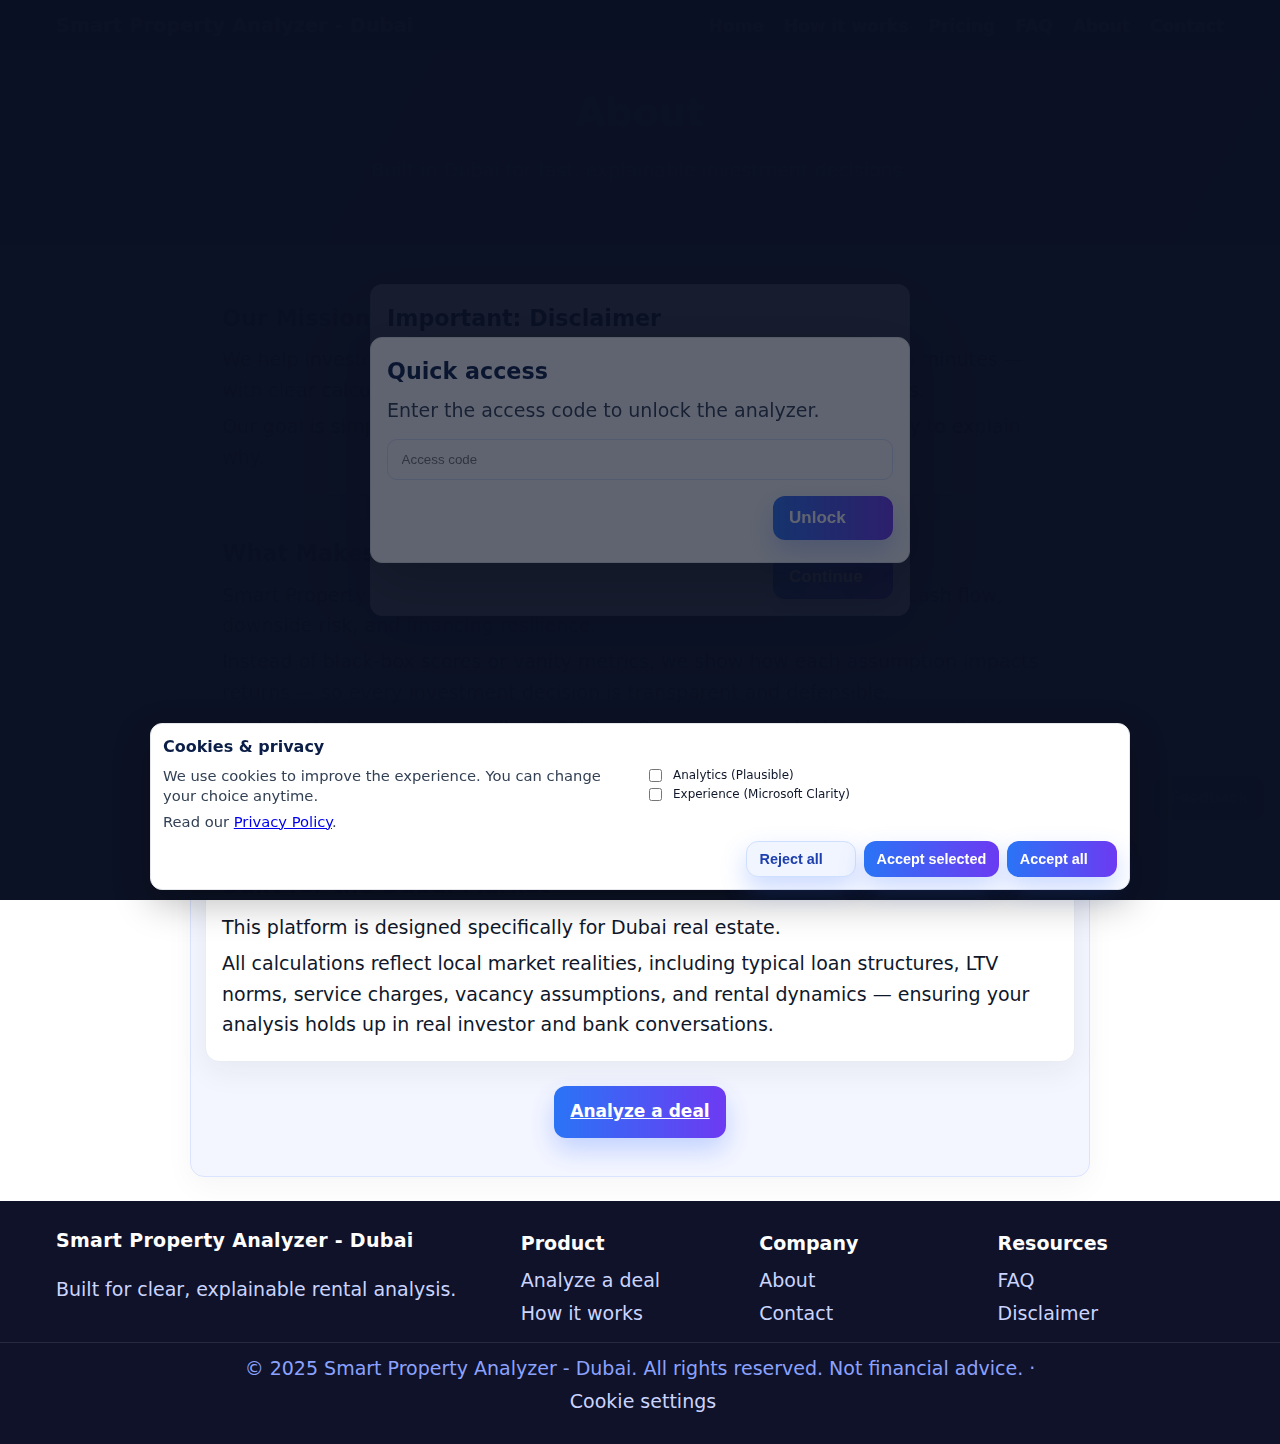
<file: about.html>
<!DOCTYPE html>
<html lang="en">
<head>
  <meta charset="utf-8" />
  <meta name="viewport" content="width=device-width,initial-scale=1" />
  <title>About · Smart Property Analyzer - Dubai</title>
  <meta property="og:type" content="website" />
  <meta property="og:title" content="About · Smart Property Analyzer - Dubai" />
  <meta property="og:description" content="Built in Dubai to make investment decisions clear, fast and defensible." />
  <meta property="og:image" content="logo-bars.svg" />
  <link rel="stylesheet" href="styles.css" />
  <script defer data-domain="smart-property-analyzer2-9hj8.vercel.app" src="https://plausible.io/js/script.js"></script>
  <script>
    (function(c,l,a,r,i,t,y){c[a]=c[a]||function(){(c[a].q=c[a].q||[]).push(arguments)};t=l.createElement(r);t.async=1;t.src="https://www.clarity.ms/tag/"+i;y=l.getElementsByTagName(r)[0];y.parentNode.insertBefore(t,y);})(window,document,"clarity","script","X-REPLACE-CLARITY-ID");
  </script>
</head>
<body>
  <header class="nav">
    <div class="wrap">
      <a href="index.html" class="brand">Smart Property Analyzer - Dubai</a>
      <button class="nav-toggle" id="navToggle" aria-label="Open menu" aria-expanded="false">☰</button>
      <nav class="menu">
        <a href="index.html">Home</a>
        <a href="steps.html">How it works</a>
        <a href="pricing.html">Pricing</a>
        <a href="faq.html">FAQ</a>
        <a href="about.html">About</a>
        <a href="contact.html">Contact</a>
      </nav>
    </div>
  </header>

  <section class="hero">
    <div class="wrap">
      <div class="hero-copy">
        <h1>About</h1>
        <p>Built in Dubai for fast, explainable investment decisions.</p>
      </div>
    </div>
  </section>

  <main class="wrap results about-compact">
    <div class="card about-gap">
      <h3>Our Mission</h3>
      <p>We help investors and brokers evaluate Dubai buy‑to‑let opportunities in minutes — with clear calculations, realistic assumptions, and decision‑ready outputs.</p>
      <p>Our goal is simple: make it easy to judge whether a deal works, and easy to explain why.</p>
    </div>
    <div class="card about-gap">
      <h3>What Makes Smart Property Analyzer Different</h3>
      <p>Smart Property Analyzer focuses on what actually matters to investors: cash flow, downside risk, and financing resilience.</p>
      <p>Instead of black‑box scores or vanity metrics, we show how each assumption impacts returns — so every investment decision is transparent and defensible.</p>
      <p>We built this because terms like “ROI” are often vague or calculated in unrealistic ways, which can be misleading. The goal is to break through that noise and judge a deal on real performance: cash flow, yields, DSCR, and how financing actually behaves.</p>
    </div>
    <div class="card about-gap">
      <h3>Built for the Dubai Market</h3>
      <p>This platform is designed specifically for Dubai real estate.</p>
      <p>All calculations reflect local market realities, including typical loan structures, LTV norms, service charges, vacancy assumptions, and rental dynamics — ensuring your analysis holds up in real investor and bank conversations.</p>
    </div>
    <div class="center">
      <a class="btn" href="index.html#calcStart">Analyze a deal</a>
    </div>
  </main>

  <footer class="footer">
    <div class="wrap fgrid">
      <div>
        <div class="brand">Smart Property Analyzer - Dubai</div>
        <p class="muted">Built for clear, explainable rental analysis.</p>
      </div>
      <div>
        <h4>Product</h4>
        <a href="index.html">Analyze a deal</a>
        <a href="steps.html">How it works</a>
      </div>
      <div>
        <h4>Company</h4>
        <a href="about.html">About</a>
        <a href="contact.html">Contact</a>
      </div>
      <div>
        <h4>Resources</h4>
        <a href="faq.html">FAQ</a>
        <a href="disclaimer.html">Disclaimer</a>
      </div>
    </div>
    <div class="copy">© 2025 Smart Property Analyzer - Dubai. All rights reserved. Not financial advice.</div>
  </footer>

  <div class="floating-feedback">
    <button class="btn" id="openFeedback">Feedback</button>
  </div>
  <script src="script.js?v=4"></script>
</body>
</html>
</file>
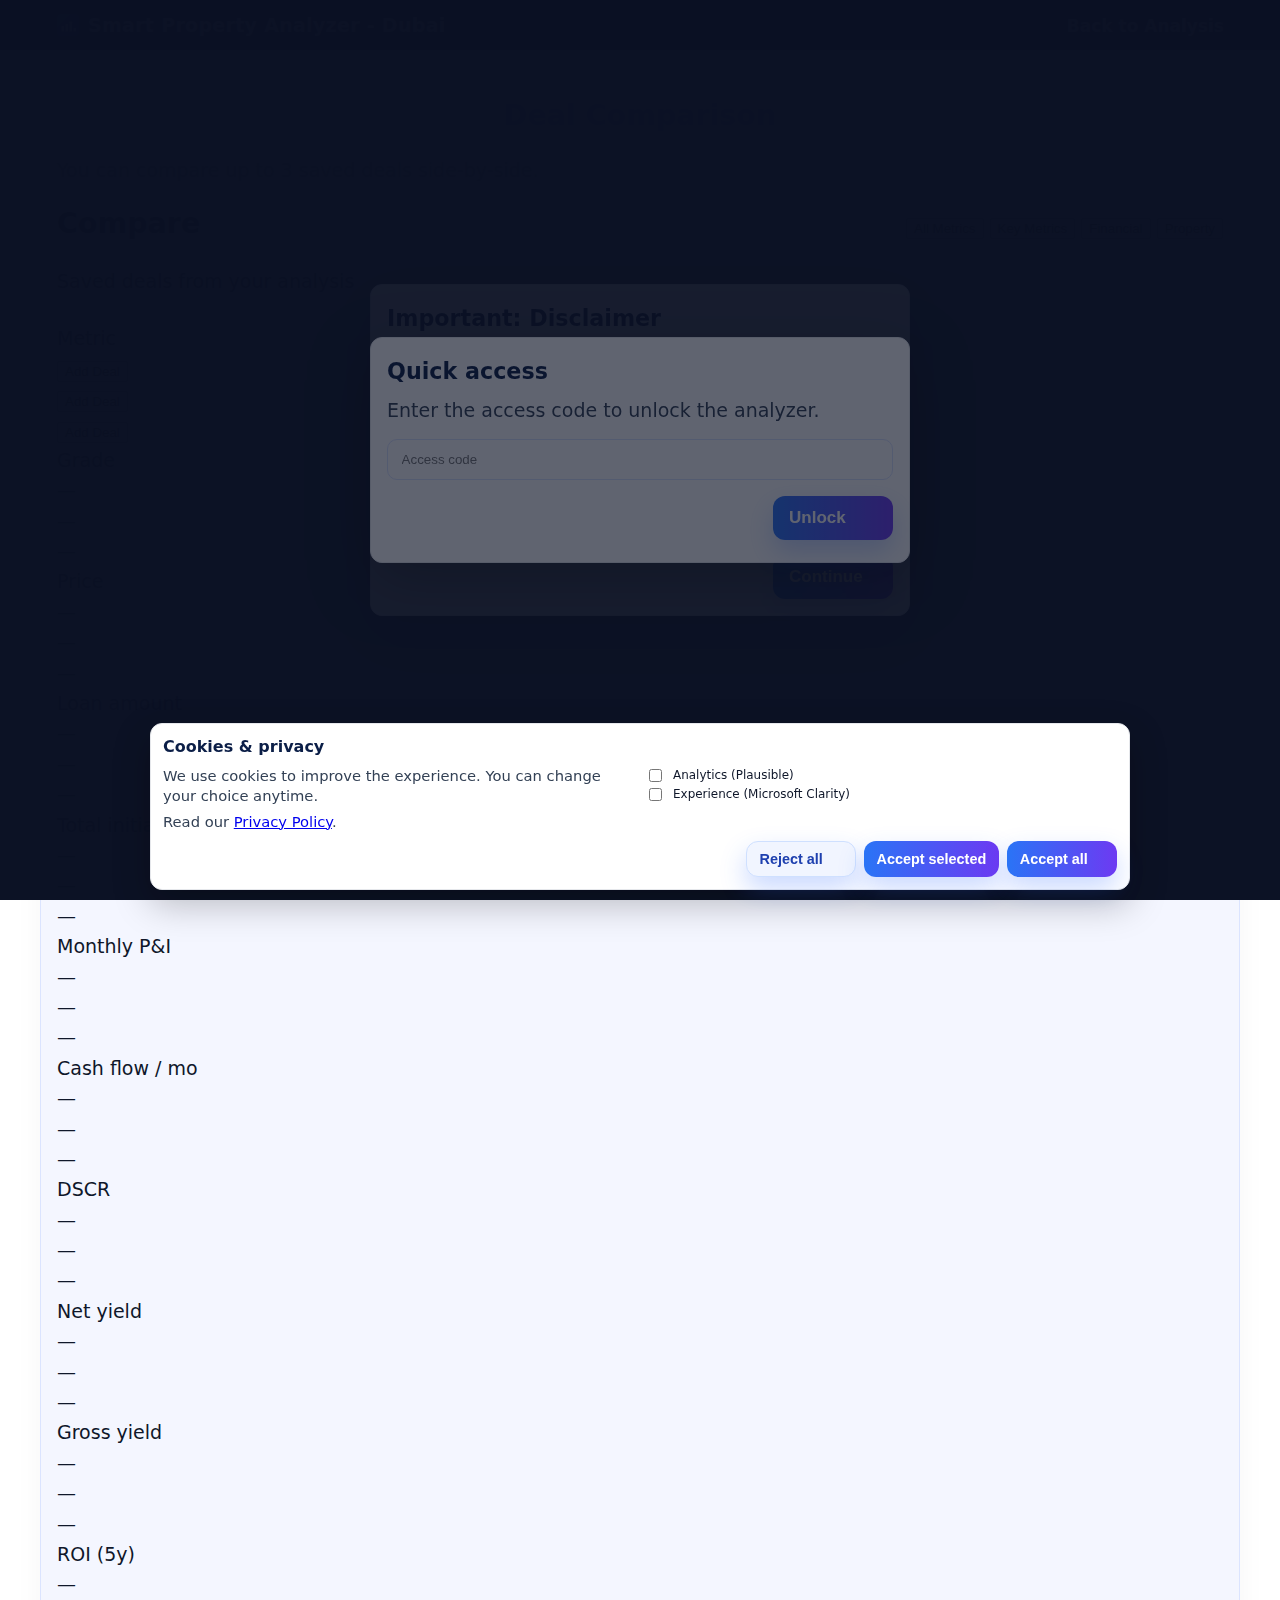
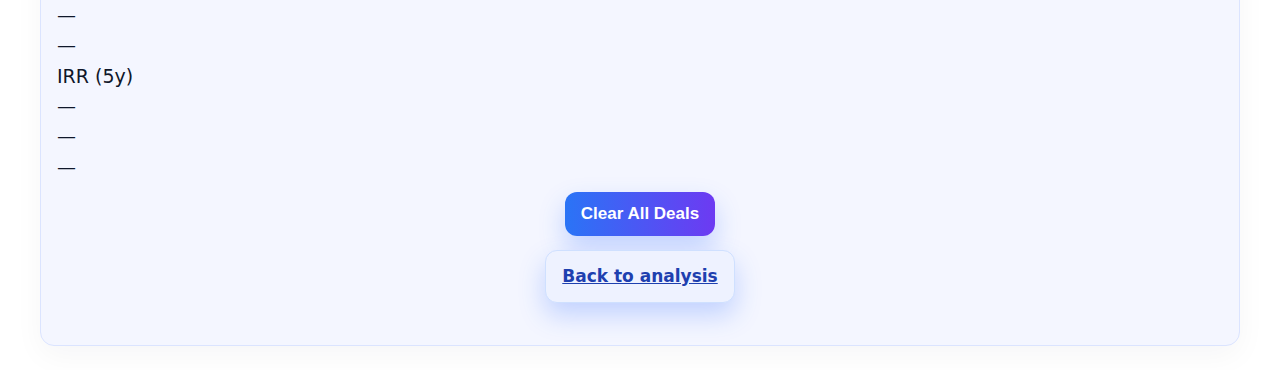
<file: compare.html>
<!DOCTYPE html>
<html lang="en">
<head>
  <meta charset="utf-8" />
  <meta name="viewport" content="width=device-width,initial-scale=1" />
  <title>Compare Deals · Smart Property Analyzer - Dubai</title>
  <link rel="stylesheet" href="styles.css" />
</head>
<body class="fontB" id="comparePage">
  <header class="nav">
    <div class="wrap">
      <a href="index.html" class="brand"><img class="brand-logo" src="logo-bars.svg" alt="" /><span>Smart Property Analyzer - Dubai</span></a>
      <nav class="menu">
        <a href="index.html">Back to Analysis</a>
      </nav>
    </div>
  </header>

  <main class="wrap results">
    <h2>Deal Comparison</h2>
    <p class="section-sub">You can compare up to 3 saved deals side-by-side.</p>
    <div class="deal-comparison-section" id="dealComparisonSection">
      <div class="comparison-header">
        <div class="header-left">
          <h2 class="comparison-title">Compare</h2>
          <p class="comparison-subtitle">Saved deals from your analysis</p>
        </div>
        <div class="quick-filters">
          <button class="filter-btn active" data-filter="all">All Metrics</button>
          <button class="filter-btn" data-filter="key">Key Metrics</button>
          <button class="filter-btn" data-filter="financial">Financial</button>
          <button class="filter-btn" data-filter="property">Property</button>
        </div>
      </div>
      <div class="comparison-matrix" id="comparisonMatrix"></div>
      <div class="comparison-actions">
        <button class="btn" id="cmpClearBtn">Clear All Deals</button>
      </div>
    </div>
    <div class="center" style="margin-top:14px">
      <a class="btn ghost" href="index.html">Back to analysis</a>
    </div>
  </main>

  <script src="script.js"></script>
</body>
</html>
</file>
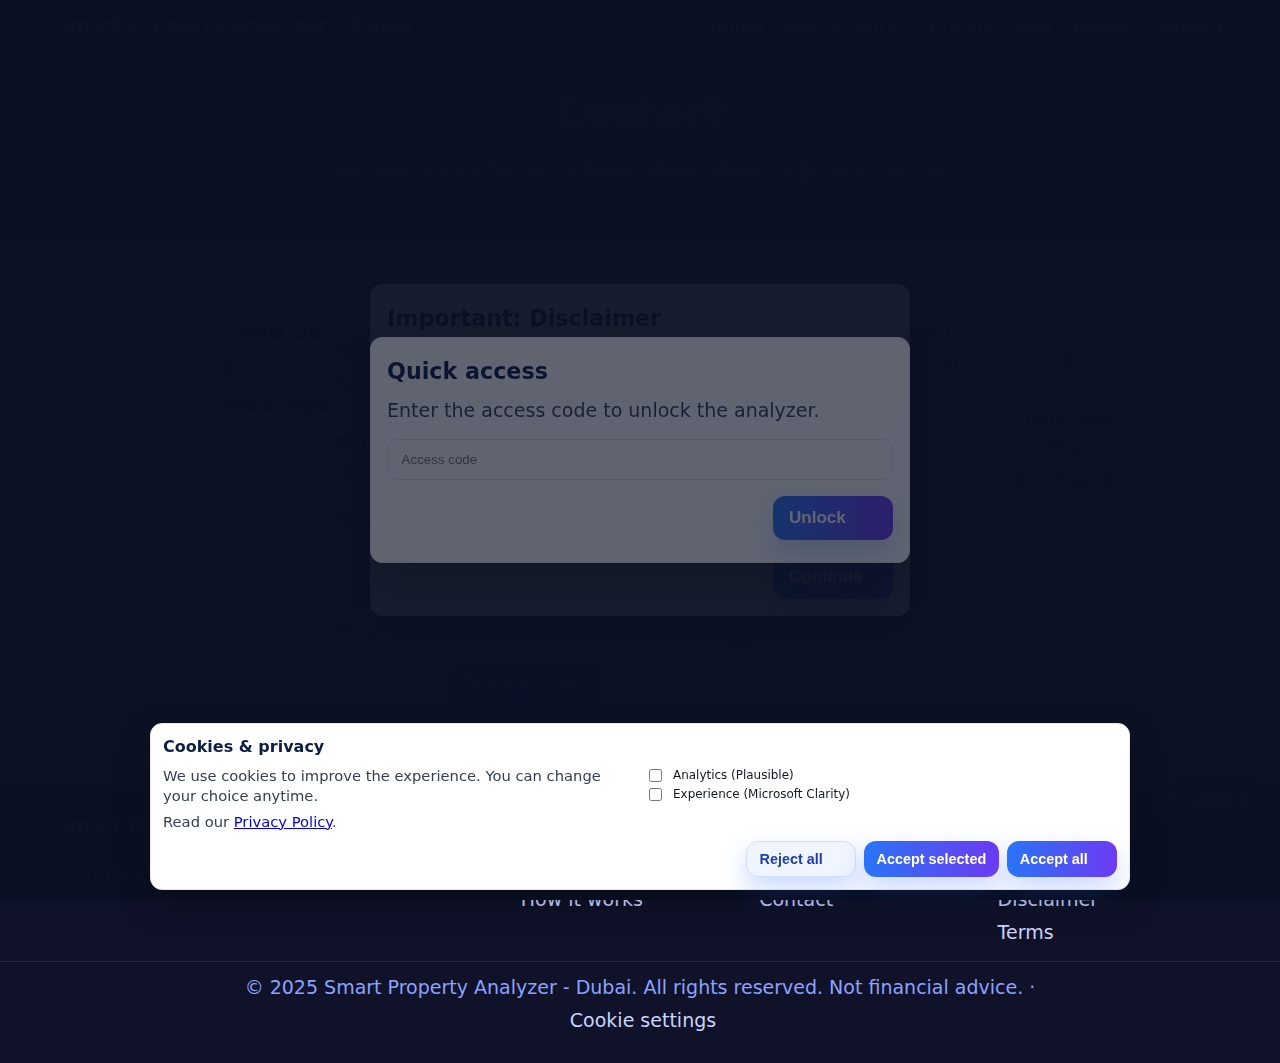
<file: contact.html>
<!DOCTYPE html>
<html lang="en">
<head>
  <meta charset="utf-8" />
  <meta name="viewport" content="width=device-width,initial-scale=1" />
  <title>Contact · Smart Property Analyzer - Dubai</title>
  <meta property="og:type" content="website" />
  <meta property="og:title" content="Contact · Smart Property Analyzer - Dubai" />
  <meta property="og:description" content="Get in touch about feedback, questions, or partnerships." />
  <meta property="og:image" content="logo-bars.svg" />
  <link rel="stylesheet" href="styles.css" />
  <!-- Analytics/Clarity loaded via consent in script.js -->
</head>
<body>
  <header class="nav">
    <div class="wrap">
      <a href="index.html" class="brand">Smart Property Analyzer - Dubai</a>
      <button class="nav-toggle" id="navToggle" aria-label="Open menu" aria-expanded="false">☰</button>
      <nav class="menu">
        <a href="index.html">Home</a>
        <a href="steps.html">How it works</a>
        <a href="pricing.html">Pricing</a>
        <a href="faq.html">FAQ</a>
        <a href="about.html">About</a>
        <a href="contact.html">Contact</a>
      </nav>
    </div>
  </header>

  <section class="hero">
    <div class="wrap">
      <div class="hero-copy">
        <h1>Contact</h1>
        <p>Questions or feedback? Send us a note and we’ll get back to you.</p>
      </div>
    </div>
  </section>

  <main class="wrap results">
    <div class="grid-2 cols">
      <div class="card">
        <h3>Send us a message</h3>
        <form id="contactForm" class="beta-form" novalidate>
          <div class="grid-2 cols">
            <label>First name*
              <input type="text" id="cFirst" placeholder="First name" required />
            </label>
            <label>Last name*
              <input type="text" id="cLast" placeholder="Last name" required />
            </label>
          </div>
          <div class="grid-2 cols">
            <label>Phone number*
              <input type="tel" id="cPhone" placeholder="+31 6 1234 5678" required />
            </label>
            <label>Email address*
              <input type="email" id="cEmail" placeholder="you@example.com" required />
            </label>
          </div>
          <label>Message
            <textarea id="cMsg" placeholder="How can we help?" required></textarea>
          </label>
          <label class="nl-consent">
            <input type="checkbox" id="cTerms" required />
            I accept the <a href="privacy.html" target="_blank" rel="noopener">terms</a>.
          </label>
          <div class="center">
            <button class="btn" type="submit">Send message</button>
          </div>
          <div class="nl-msg" id="contactMsg" role="status" aria-live="polite"></div>
        </form>
      </div>
      <div class="card">
        <h3>Location</h3>
        <p class="muted">Amsterdam, Netherlands</p>
        <div style="border:1px solid var(--line);border-radius:12px;overflow:hidden;background:linear-gradient(135deg,#eef2ff,#f6f9ff);display:flex;align-items:center;justify-content:center;height:220px">
          <div style="text-align:center">
            <div style="font-size:42px;line-height:1">📍</div>
            <div style="font-weight:800;color:#0b1e47;margin-top:6px">Amsterdam</div>
            <div style="color:#64748b">The Netherlands</div>
          </div>
        </div>
      </div>
    </div>
  </main>

  <footer class="footer">
    <div class="wrap fgrid">
      <div>
        <div class="brand">Smart Property Analyzer - Dubai</div>
        <p class="muted">Built for clear, explainable rental analysis.</p>
      </div>
      <div>
        <h4>Product</h4>
        <a href="index.html">Analyze a deal</a>
        <a href="steps.html">How it works</a>
      </div>
      <div>
        <h4>Company</h4>
        <a href="about.html">About</a>
        <a href="contact.html">Contact</a>
      </div>
      <div>
        <h4>Resources</h4>
        <a href="faq.html">FAQ</a>
        <a href="disclaimer.html">Disclaimer</a>
        <a href="terms.html">Terms</a>
      </div>
    </div>
    <div class="copy">© 2025 Smart Property Analyzer - Dubai. All rights reserved. Not financial advice.</div>
  </footer>

  <div class="floating-feedback">
    <button class="btn" id="openFeedback">Feedback</button>
  </div>
  <script src="script.js?v=4"></script>
</body>
</html>
</file>
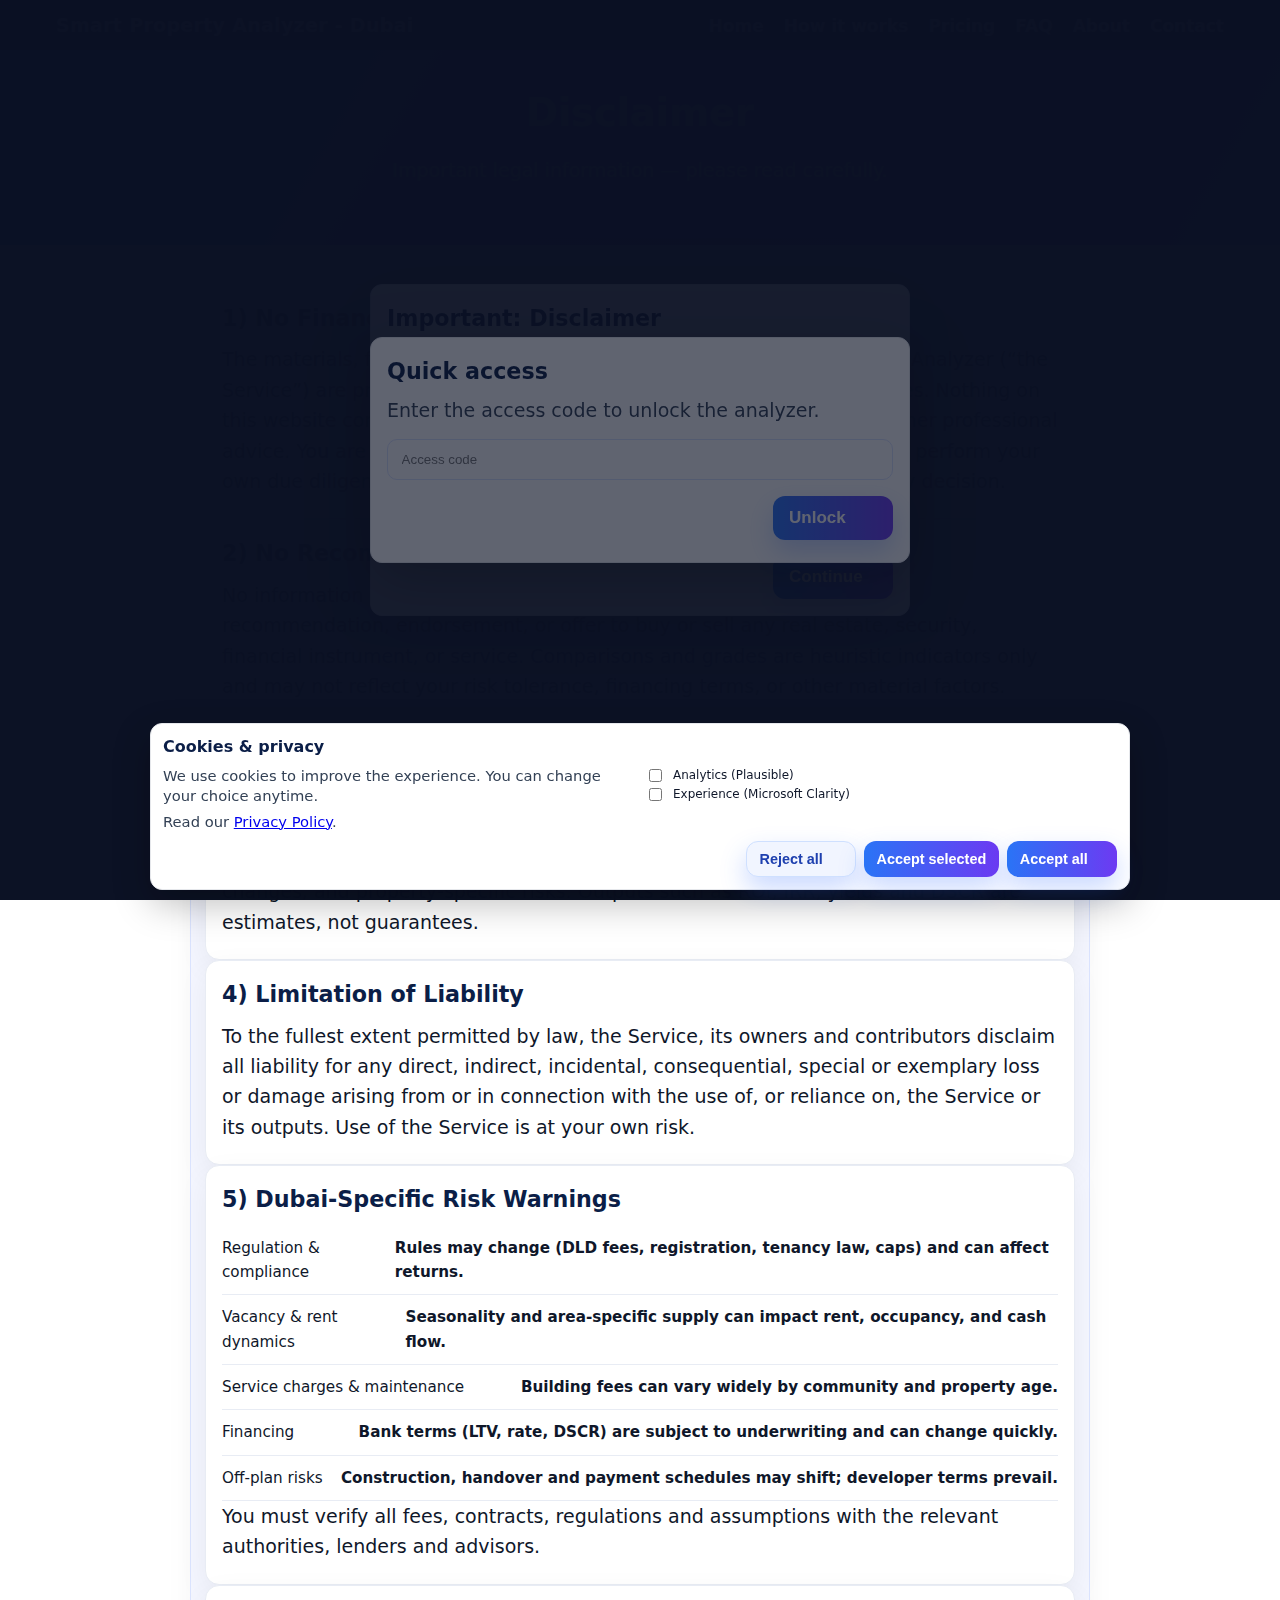
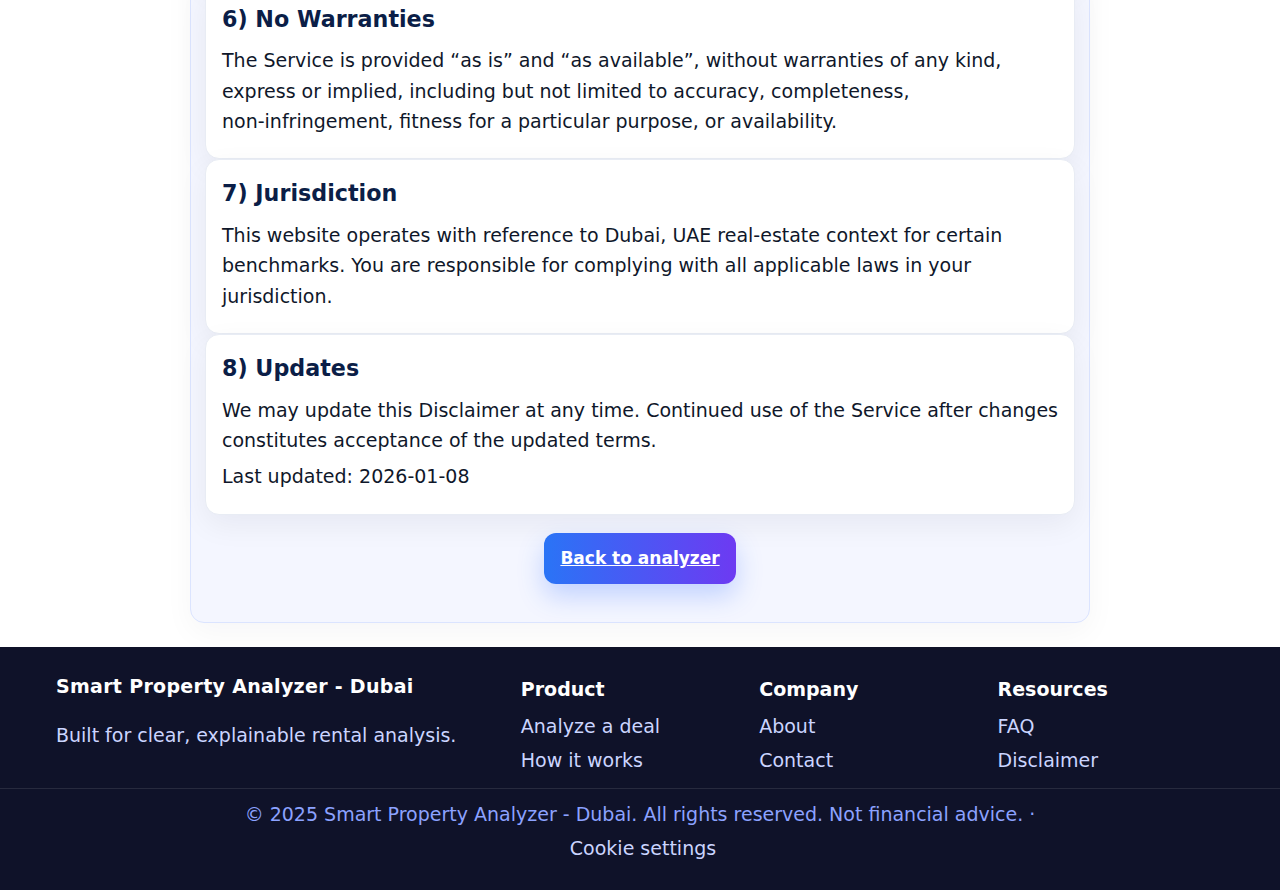
<file: disclaimer.html>
<!DOCTYPE html>
<html lang="en">
<head>
  <meta charset="utf-8" />
  <meta name="viewport" content="width=device-width,initial-scale=1" />
  <title>Disclaimer · Smart Property Analyzer - Dubai</title>
  <meta property="og:type" content="website" />
  <meta property="og:title" content="Disclaimer · Smart Property Analyzer - Dubai" />
  <meta property="og:description" content="Important legal information, not financial advice, and risk warnings for Dubai real estate." />
  <meta property="og:image" content="logo-bars.svg" />
  <link rel="stylesheet" href="styles.css" />
  <!-- Analytics/Clarity loaded via consent in script.js -->
</head>
<body>
  <header class="nav">
    <div class="wrap">
      <a href="index.html" class="brand">Smart Property Analyzer - Dubai</a>
      <button class="nav-toggle" id="navToggle" aria-label="Open menu" aria-expanded="false">☰</button>
      <nav class="menu">
        <a href="index.html">Home</a>
        <a href="steps.html">How it works</a>
        <a href="pricing.html">Pricing</a>
        <a href="faq.html">FAQ</a>
        <a href="about.html">About</a>
        <a href="contact.html">Contact</a>
      </nav>
    </div>
  </header>

  <section class="hero">
    <div class="wrap">
      <div class="hero-copy">
        <h1>Disclaimer</h1>
        <p>Important legal information — please read carefully.</p>
      </div>
    </div>
  </section>

  <main class="wrap results">
    <div class="card">
      <h3>1) No Financial or Investment Advice</h3>
      <p>The materials, figures, outputs and narratives shown by Smart Property Analyzer (“the Service”) are provided strictly for informational and educational purposes. Nothing on this website constitutes financial, investment, legal, tax, valuation or other professional advice. You are solely responsible for your investment decisions. Always perform your own due diligence and consult qualified professionals before making any decision.</p>
    </div>
    <div class="card">
      <h3>2) No Recommendation or Offer</h3>
      <p>No information on this site is, or should be interpreted as, a solicitation, recommendation, endorsement, or offer to buy or sell any real estate, security, financial instrument, or service. Comparisons and grades are heuristic indicators only and may not reflect your risk tolerance, financing terms, or other material factors.</p>
    </div>
    <div class="card">
      <h3>3) Assumptions and Model Limitations</h3>
      <p>The Service relies on user inputs and simplified assumptions (e.g., rent, vacancy, fees, interest rate, appreciation). Actual results can differ materially due to market conditions, unforeseen costs, timing of cash flows, lender terms, legal/regulatory changes, and property‑specific risks. Outputs such as ROI, IRR, yields and DSCR are estimates, not guarantees.</p>
    </div>
    <div class="card">
      <h3>4) Limitation of Liability</h3>
      <p>To the fullest extent permitted by law, the Service, its owners and contributors disclaim all liability for any direct, indirect, incidental, consequential, special or exemplary loss or damage arising from or in connection with the use of, or reliance on, the Service or its outputs. Use of the Service is at your own risk.</p>
    </div>
    <div class="card">
      <h3>5) Dubai‑Specific Risk Warnings</h3>
      <ul class="list">
        <li><span>Regulation &amp; compliance</span><strong>Rules may change (DLD fees, registration, tenancy law, caps) and can affect returns.</strong></li>
        <li><span>Vacancy &amp; rent dynamics</span><strong>Seasonality and area‑specific supply can impact rent, occupancy, and cash flow.</strong></li>
        <li><span>Service charges &amp; maintenance</span><strong>Building fees can vary widely by community and property age.</strong></li>
        <li><span>Financing</span><strong>Bank terms (LTV, rate, DSCR) are subject to underwriting and can change quickly.</strong></li>
        <li><span>Off‑plan risks</span><strong>Construction, handover and payment schedules may shift; developer terms prevail.</strong></li>
      </ul>
      <p>You must verify all fees, contracts, regulations and assumptions with the relevant authorities, lenders and advisors.</p>
    </div>
    <div class="card">
      <h3>6) No Warranties</h3>
      <p>The Service is provided “as is” and “as available”, without warranties of any kind, express or implied, including but not limited to accuracy, completeness, non‑infringement, fitness for a particular purpose, or availability.</p>
    </div>
    <div class="card">
      <h3>7) Jurisdiction</h3>
      <p>This website operates with reference to Dubai, UAE real‑estate context for certain benchmarks. You are responsible for complying with all applicable laws in your jurisdiction.</p>
    </div>
    <div class="card">
      <h3>8) Updates</h3>
      <p>We may update this Disclaimer at any time. Continued use of the Service after changes constitutes acceptance of the updated terms.</p>
      <p class="muted">Last updated: 2026‑01‑08</p>
    </div>
    <div class="center">
      <a class="btn" href="index.html#calcStart">Back to analyzer</a>
    </div>
  </main>

  <footer class="footer">
    <div class="wrap fgrid">
      <div>
        <div class="brand">Smart Property Analyzer - Dubai</div>
        <p class="muted">Built for clear, explainable rental analysis.</p>
      </div>
      <div>
        <h4>Product</h4>
        <a href="index.html">Analyze a deal</a>
        <a href="steps.html">How it works</a>
      </div>
      <div>
        <h4>Company</h4>
        <a href="about.html">About</a>
        <a href="contact.html">Contact</a>
      </div>
      <div>
        <h4>Resources</h4>
        <a href="faq.html">FAQ</a>
        <a href="disclaimer.html">Disclaimer</a>
      </div>
    </div>
    <div class="copy">© 2025 Smart Property Analyzer - Dubai. All rights reserved. Not financial advice.</div>
  </footer>
  <script src="script.js?v=4"></script>
</body>
</html>
</file>
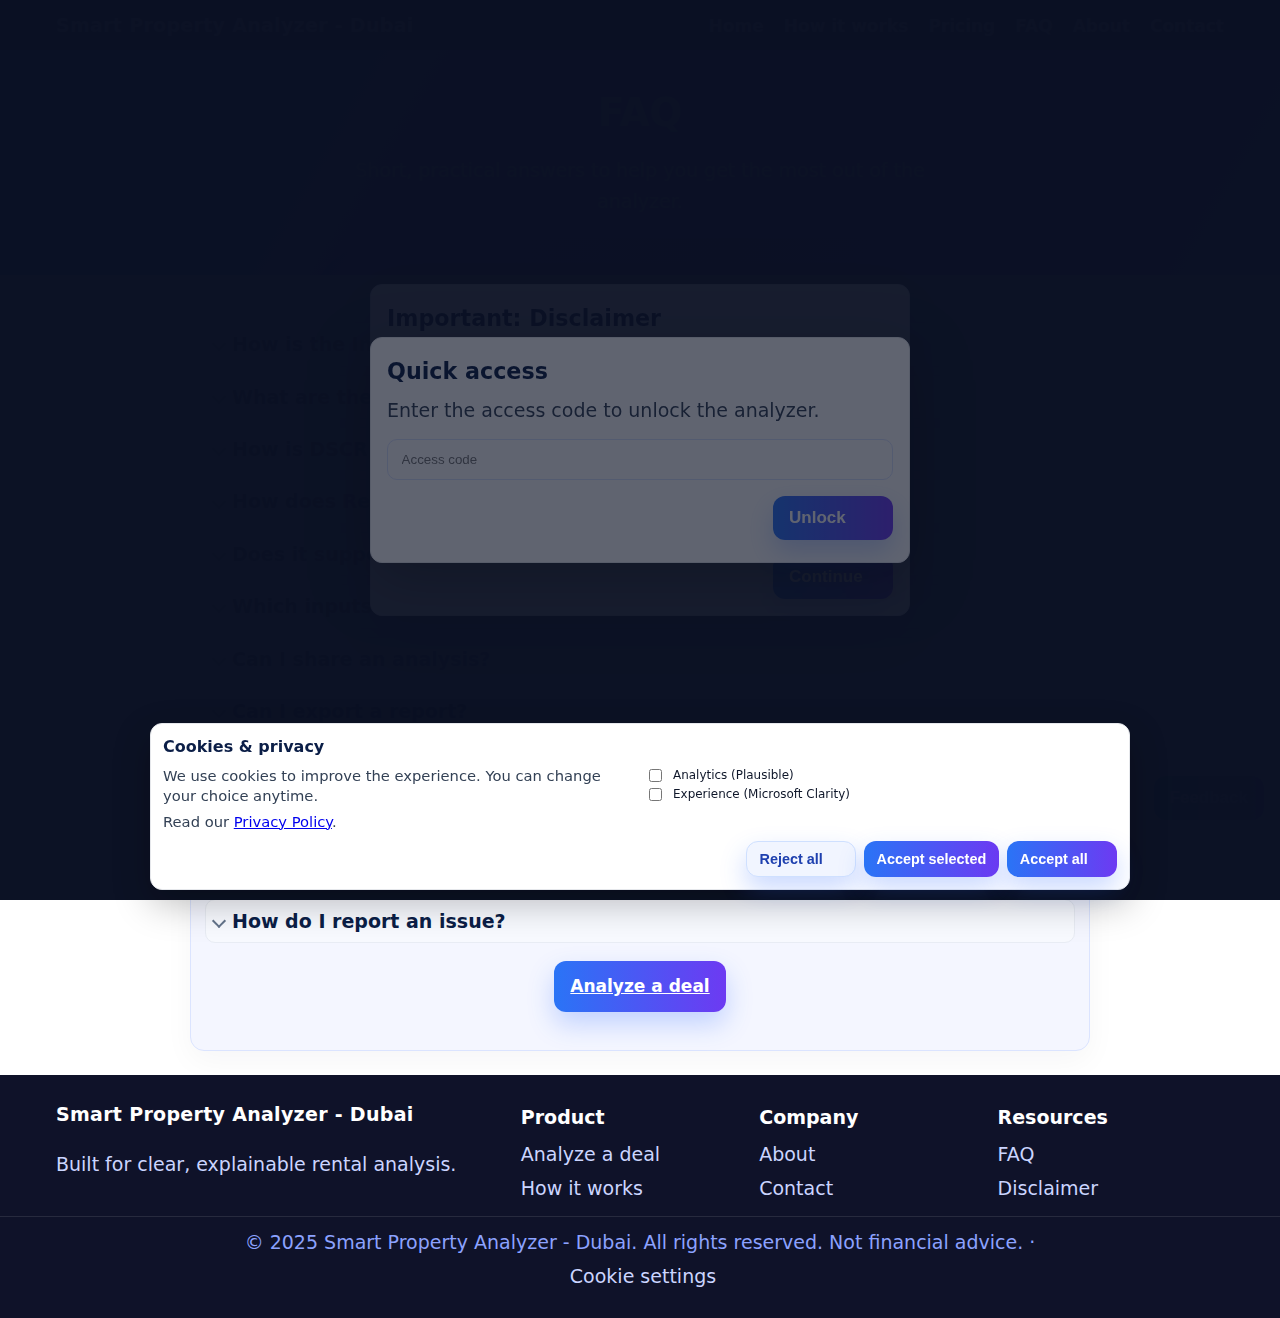
<file: faq.html>
<!DOCTYPE html>
<html lang="en">
<head>
  <meta charset="utf-8" />
  <meta name="viewport" content="width=device-width,initial-scale=1" />
  <title>FAQ · Smart Property Analyzer - Dubai</title>
  <meta property="og:type" content="website" />
  <meta property="og:title" content="FAQ · Smart Property Analyzer - Dubai" />
  <meta property="og:description" content="Short answers to common questions about the analyzer and workflow." />
  <meta property="og:image" content="logo-bars.svg" />
  <link rel="stylesheet" href="styles.css" />
  <script defer data-domain="smart-property-analyzer2-9hj8.vercel.app" src="https://plausible.io/js/script.js"></script>
  <script>
    (function(c,l,a,r,i,t,y){c[a]=c[a]||function(){(c[a].q=c[a].q||[]).push(arguments)};t=l.createElement(r);t.async=1;t.src="https://www.clarity.ms/tag/"+i;y=l.getElementsByTagName(r)[0];y.parentNode.insertBefore(t,y);})(window,document,"clarity","script","X-REPLACE-CLARITY-ID");
  </script>
</head>
<body>
  <header class="nav">
    <div class="wrap">
      <a href="index.html" class="brand">Smart Property Analyzer - Dubai</a>
      <button class="nav-toggle" id="navToggle" aria-label="Open menu" aria-expanded="false">☰</button>
      <nav class="menu">
        <a href="index.html">Home</a>
        <a href="steps.html">How it works</a>
        <a href="pricing.html">Pricing</a>
        <a href="faq.html">FAQ</a>
        <a href="about.html">About</a>
        <a href="contact.html">Contact</a>
      </nav>
    </div>
  </header>

  <section class="hero">
    <div class="wrap">
      <div class="hero-copy">
        <h1>FAQ</h1>
        <p>Short, practical answers to help you get the most out of the analyzer.</p>
      </div>
    </div>
  </section>

  <main class="wrap results">
    <details class="disclose">
      <summary>How is the Investment Grade calculated?</summary>
      <div class="disclose-body">
        <p>A weighted score tuned to Dubai buy‑to‑let: ROI (5y), Net Yield, DSCR, IRR (5y), Gross Yield and Cash Flow. Each metric contributes up to its target, summed to 100 and mapped to A–F bands.</p>
      </div>
    </details>

    <details class="disclose">
      <summary>What are the Basic assumptions?</summary>
      <div class="disclose-body">
        <p>Defaults: property appreciation 3%/yr, rent growth 0%, expense inflation +2%/yr. Management and maintenance apply to effective income after vacancy. Cash‑on‑cash uses total initial cash invested.</p>
      </div>
    </details>

    <details class="disclose">
      <summary>How is DSCR computed?</summary>
      <div class="disclose-body">
        <p>Monthly DSCR = NOI (effective income − opex) ÷ monthly debt service (P&amp;I). We highlight DSCR near or below lender comfort ranges (e.g., 1.20×).</p>
      </div>
    </details>

    <details class="disclose">
      <summary>How does Rent guidance work?</summary>
      <div class="disclose-body">
        <p>We back‑solve the rent required to hit your selected target net yield (after vacancy and opex). The card shows current vs. target rent and the gap (AED and %).</p>
      </div>
    </details>

    <details class="disclose">
      <summary>Does it support off‑plan?</summary>
      <div class="disclose-body">
        <p>Yes. Choose “Off‑plan” and set handover and pre‑handover payment %. The model applies down payment at handover on the post‑construction balance and computes loan after handover.</p>
      </div>
    </details>

    <details class="disclose">
      <summary>Which inputs matter most?</summary>
      <div class="disclose-body">
        <p>Price, rent, vacancy, management/maintenance %, down payment, interest rate and term. These drive cash flow, yields and grade the most.</p>
      </div>
    </details>

    <details class="disclose">
      <summary>Can I share an analysis?</summary>
      <div class="disclose-body">
        <p>Yes. Use Share → “Copy link” (or WhatsApp/Email). Inputs are serialized in the URL for quick collaboration.</p>
      </div>
    </details>

    <details class="disclose">
      <summary>Can I export a report?</summary>
      <div class="disclose-body">
        <p>Report export is temporarily disabled during beta (“Report export (soon)”). It returns with Pro.</p>
      </div>
    </details>

    <details class="disclose">
      <summary>Where is my data stored?</summary>
      <div class="disclose-body">
        <p>For Basic, inputs live in your browser. Saved comparisons use local storage. Newsletter emails are stored by our email provider—see the Privacy page.</p>
      </div>
    </details>

    <details class="disclose">
      <summary>Is it mobile‑friendly?</summary>
      <div class="disclose-body">
        <p>Yes. The 4‑step analyzer is optimized for phones and tablets. On small screens, actions are kept reachable.</p>
      </div>
    </details>

    <details class="disclose">
      <summary>Which markets does it target?</summary>
      <div class="disclose-body">
        <p>Dubai benchmarks are used for the Investment Grade. Other markets are planned.</p>
      </div>
    </details>

    <details class="disclose">
      <summary>How do I report an issue?</summary>
      <div class="disclose-body">
        <p>Use the “Beta feedback” button or email <a href="mailto:hello@example.com">hello@example.com</a> with price, down %, rate, rent and fees (a screenshot helps).</p>
      </div>
    </details>

    <div class="center">
      <a class="btn" href="index.html#calcStart">Analyze a deal</a>
    </div>
  </main>

  <footer class="footer">
    <div class="wrap fgrid">
      <div>
        <div class="brand">Smart Property Analyzer - Dubai</div>
        <p class="muted">Built for clear, explainable rental analysis.</p>
      </div>
      <div>
        <h4>Product</h4>
        <a href="index.html">Analyze a deal</a>
        <a href="steps.html">How it works</a>
      </div>
      <div>
        <h4>Company</h4>
        <a href="about.html">About</a>
        <a href="contact.html">Contact</a>
      </div>
      <div>
        <h4>Resources</h4>
        <a href="faq.html">FAQ</a>
        <a href="disclaimer.html">Disclaimer</a>
      </div>
    </div>
    <div class="copy">© 2025 Smart Property Analyzer - Dubai. All rights reserved. Not financial advice.</div>
  </footer>

  <div class="floating-feedback">
    <button class="btn" id="openFeedback">Feedback</button>
  </div>
  <script src="script.js?v=4"></script>
</body>
</html>
</file>
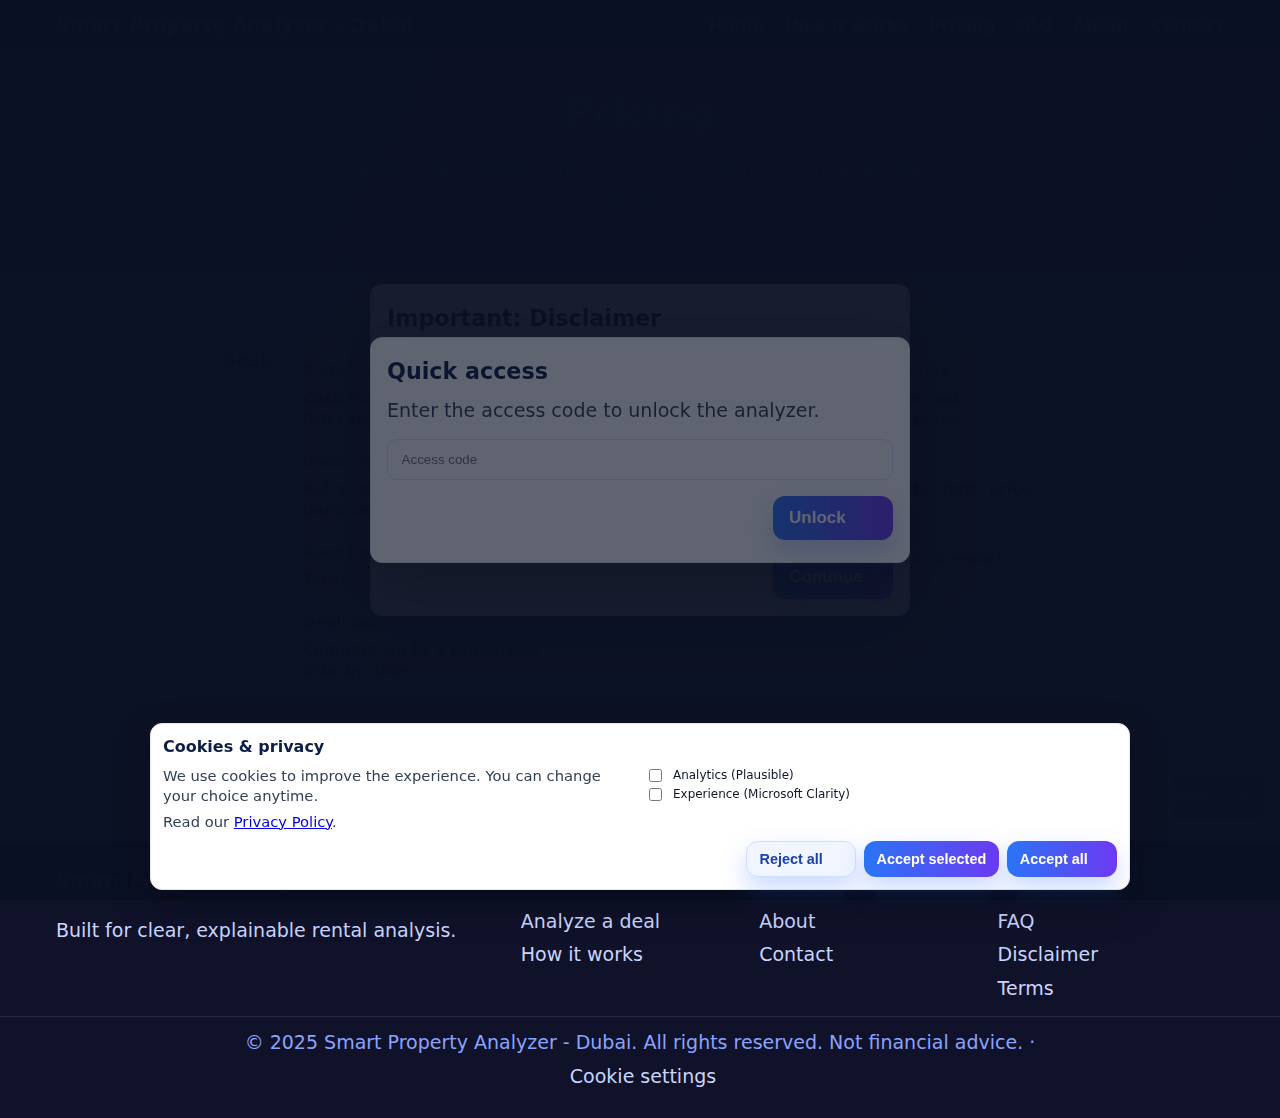
<file: pricing.html>
<!DOCTYPE html>
<html lang="en">
<head>
  <meta charset="utf-8" />
  <meta name="viewport" content="width=device-width,initial-scale=1" />
  <title>Pricing · Smart Property Analyzer - Dubai</title>
  <meta property="og:type" content="website" />
  <meta property="og:title" content="Pricing · Smart Property Analyzer - Dubai" />
  <meta property="og:description" content="Simple plans for clear, explainable property analysis." />
  <meta property="og:image" content="logo-bars.svg" />
  <link rel="stylesheet" href="styles.css" />
  <!-- Analytics/Clarity loaded via consent in script.js -->
</head>
<body>
  <header class="nav">
    <div class="wrap">
      <a href="index.html" class="brand">Smart Property Analyzer - Dubai</a>
      <button class="nav-toggle" id="navToggle" aria-label="Open menu" aria-expanded="false">☰</button>
      <nav class="menu">
        <a href="index.html">Home</a>
        <a href="steps.html">How it works</a>
        <a href="pricing.html">Pricing</a>
        <a href="faq.html">FAQ</a>
        <a href="about.html">About</a>
        <a href="contact.html">Contact</a>
      </nav>
    </div>
  </header>

  <section class="hero">
    <div class="wrap">
      <div class="hero-copy">
        <h1>Pricing</h1>
        <p>Simple, transparent, and focused on getting you to a decision faster.</p>
      </div>
    </div>
  </section>

  <main class="wrap results">
    <div class="grid-2 cols pricing-cards">
      <div class="card">
        <h3>Basic</h3>
        <ul class="list plist">
          <li><span>4‑step analyzer</span><strong>Cash flow, Net/Gross Yield, DSCR, ROI (5y)</strong></li>
          <li><span>Investment Grade</span><strong>A–F score with drivers (Dubai benchmarks)</strong></li>
          <li><span>Rent guidance</span><strong>Target rent vs. current with gap</strong></li>
          <li><span>Deal comparison</span><strong>Compare up to 3 properties side‑by‑side</strong></li>
        </ul>
      </div>
      <div class="card">
        <h3>Pro (Coming)</h3>
        <ul class="list plist">
          <li><span>Growth scenarios</span><strong>Rent, expense and appreciation paths</strong></li>
          <li><span>Sensitivity</span><strong>What‑if on rate, rent, price</strong></li>
          <li><span>Branding</span><strong>Custom logo and report controls</strong></li>
        </ul>
      </div>
    </div>
    <div class="center">
      <a class="btn" href="index.html#calcStart">Analyze a deal</a>
    </div>
  </main>

  <footer class="footer">
    <div class="wrap fgrid">
      <div>
        <div class="brand">Smart Property Analyzer - Dubai</div>
        <p class="muted">Built for clear, explainable rental analysis.</p>
      </div>
      <div>
        <h4>Product</h4>
        <a href="index.html">Analyze a deal</a>
        <a href="steps.html">How it works</a>
      </div>
      <div>
        <h4>Company</h4>
        <a href="about.html">About</a>
        <a href="contact.html">Contact</a>
      </div>
      <div>
        <h4>Resources</h4>
        <a href="faq.html">FAQ</a>
        <a href="disclaimer.html">Disclaimer</a>
        <a href="terms.html">Terms</a>
      </div>
    </div>
    <div class="copy">© 2025 Smart Property Analyzer - Dubai. All rights reserved. Not financial advice.</div>
  </footer>

  <div class="floating-feedback">
    <button class="btn" id="openFeedback">Feedback</button>
  </div>
  <script src="script.js?v=4"></script>
</body>
</html>
</file>
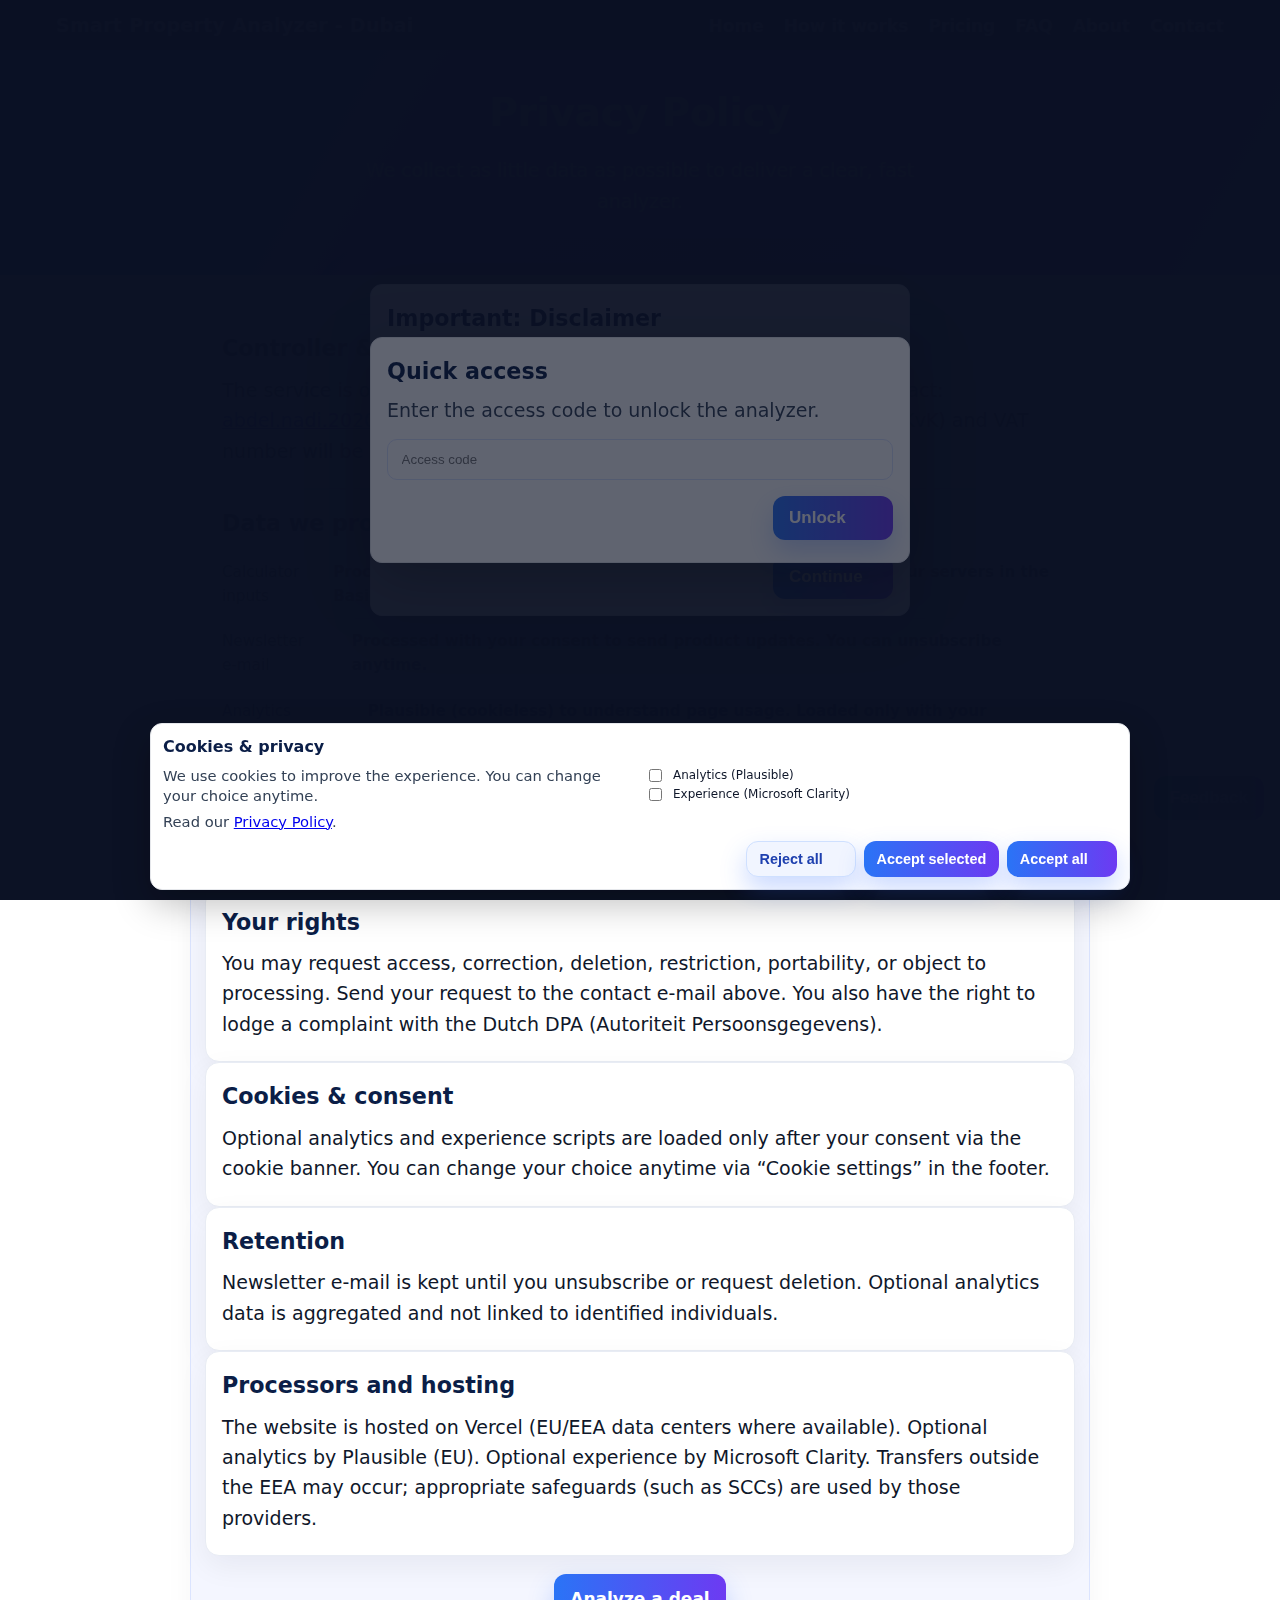
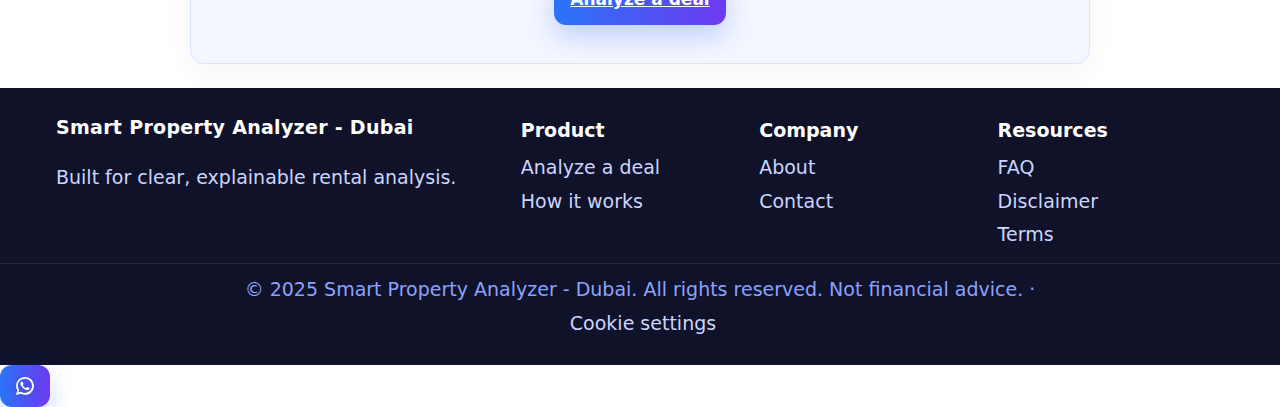
<file: privacy.html>
<!DOCTYPE html>
<html lang="en">
<head>
  <meta charset="utf-8" />
  <meta name="viewport" content="width=device-width,initial-scale=1" />
  <title>Privacy · Smart Property Analyzer - Dubai</title>
  <meta property="og:type" content="website" />
  <meta property="og:title" content="Privacy · Smart Property Analyzer - Dubai" />
  <meta property="og:description" content="Our minimal, practical approach to data during the beta." />
  <meta property="og:image" content="logo-bars.svg" />
  <link rel="stylesheet" href="styles.css" />
  <!-- Analytics/Clarity loaded via consent in script.js -->
</head>
<body>
  <header class="nav">
    <div class="wrap">
      <a href="index.html" class="brand">Smart Property Analyzer - Dubai</a>
      <button class="nav-toggle" id="navToggle" aria-label="Open menu" aria-expanded="false">☰</button>
      <nav class="menu">
        <a href="index.html">Home</a>
        <a href="steps.html">How it works</a>
        <a href="pricing.html">Pricing</a>
        <a href="faq.html">FAQ</a>
        <a href="about.html">About</a>
        <a href="contact.html">Contact</a>
      </nav>
    </div>
  </header>

  <section class="hero">
    <div class="wrap">
      <div class="hero-copy">
        <h1>Privacy Policy</h1>
        <p>We collect as little data as possible to deliver a clear, fast analyzer.</p>
      </div>
    </div>
  </section>

  <main class="wrap results">
    <div class="card">
      <h3>Controller & contact</h3>
      <p>The service is operated from the Netherlands. For privacy requests contact: <a href="mailto:abdel.nadi.20201@gmail.com">abdel.nadi.20201@gmail.com</a>. Postal address, Chamber of Commerce (KvK) and VAT number will be added when available.</p>
    </div>
    <div class="card">
      <h3>Data we process and purposes</h3>
      <ul class="list">
        <li><span>Calculator inputs</span><strong>Processed locally in your browser to produce results. Not sent to our servers in the Basic version.</strong></li>
        <li><span>Newsletter e‑mail</span><strong>Processed with your consent to send product updates. You can unsubscribe anytime.</strong></li>
        <li><span>Analytics (optional)</span><strong>Plausible (cookieless) to understand page usage. Loaded only with your consent.</strong></li>
        <li><span>Experience (optional)</span><strong>Microsoft Clarity session insights. Loaded only with your consent.</strong></li>
      </ul>
      <p>Legal bases under GDPR: consent (art. 6(1)(a)) and legitimate interest for strictly necessary processing (art. 6(1)(f)).</p>
    </div>
    <div class="card">
      <h3>Your rights</h3>
      <p>You may request access, correction, deletion, restriction, portability, or object to processing. Send your request to the contact e‑mail above. You also have the right to lodge a complaint with the Dutch DPA (Autoriteit Persoonsgegevens).</p>
    </div>
    <div class="card">
      <h3>Cookies & consent</h3>
      <p>Optional analytics and experience scripts are loaded only after your consent via the cookie banner. You can change your choice anytime via “Cookie settings” in the footer.</p>
    </div>
    <div class="card">
      <h3>Retention</h3>
      <p>Newsletter e‑mail is kept until you unsubscribe or request deletion. Optional analytics data is aggregated and not linked to identified individuals.</p>
    </div>
    <div class="card">
      <h3>Processors and hosting</h3>
      <p>The website is hosted on Vercel (EU/EEA data centers where available). Optional analytics by Plausible (EU). Optional experience by Microsoft Clarity. Transfers outside the EEA may occur; appropriate safeguards (such as SCCs) are used by those providers.</p>
    </div>
    <div class="center">
      <a class="btn" href="index.html#calcStart">Analyze a deal</a>
    </div>
  </main>

  <footer class="footer">
    <div class="wrap fgrid">
      <div>
        <div class="brand">Smart Property Analyzer - Dubai</div>
        <p class="muted">Built for clear, explainable rental analysis.</p>
      </div>
      <div>
        <h4>Product</h4>
        <a href="index.html">Analyze a deal</a>
        <a href="steps.html">How it works</a>
      </div>
      <div>
        <h4>Company</h4>
        <a href="about.html">About</a>
        <a href="contact.html">Contact</a>
      </div>
      <div>
        <h4>Resources</h4>
        <a href="faq.html">FAQ</a>
        <a href="disclaimer.html">Disclaimer</a>
        <a href="terms.html">Terms</a>
      </div>
    </div>
    <div class="copy">© 2025 Smart Property Analyzer - Dubai. All rights reserved. Not financial advice.</div>
  </footer>
  <div class="floating-feedback">
    <button class="btn" id="openFeedback">Feedback</button>
  </div>
  <div class="floating-whatsapp">
    <button class="btn wa" id="openWhatsApp" aria-label="Open WhatsApp support chat"
      data-wa-number="31641103773"
      data-wa-message="Hi! I’d like support with Smart Property Analyzer.">
      <svg width="18" height="18" viewBox="0 0 24 24" fill="currentColor" aria-hidden="true" style="filter:drop-shadow(0 2px 6px rgba(0,0,0,.15))">
        <path d="M20.52 3.48A11.86 11.86 0 0 0 12.04 0C5.46 0 .15 5.3.15 11.86c0 2.09.55 4.13 1.6 5.93L0 24l6.37-1.66a11.8 11.8 0 0 0 5.67 1.45h.01c6.57 0 11.86-5.31 11.86-11.86 0-3.17-1.24-6.15-3.39-8.29zM12.04 21.3h-.01a9.44 9.44 0 0 1-4.81-1.31l-.34-.2-3.77.98 1-3.67-.22-.38a9.43 9.43 0 0 1-1.45-5c0-5.2 4.24-9.43 9.45-9.43 2.53 0 4.9.98 6.69 2.77a9.37 9.37 0 0 1 2.77 6.67c0 5.2-4.23 9.42-9.31 9.42zm5.41-7.05c-.3-.15-1.78-.88-2.06-.98-.28-.1-.48-.15-.69.15-.2.3-.79.98-.97 1.18-.18.2-.36.22-.66.07-.3-.15-1.25-.46-2.38-1.47-.88-.78-1.47-1.74-1.65-2.04-.18-.3-.02-.46.13-.61.14-.14.3-.36.45-.54.15-.18.2-.3.3-.5.1-.2.05-.38-.02-.54-.07-.15-.69-1.65-.94-2.26-.25-.6-.5-.52-.69-.53h-.59c-.2 0-.52.07-.79.38-.27.3-1.04 1.02-1.04 2.5s1.07 2.9 1.22 3.1c.15.2 2.1 3.2 5.08 4.49.71.31 1.26.49 1.69.63.71.22 1.36.19 1.87.12.57-.08 1.78-.73 2.03-1.43.25-.7.25-1.3.17-1.43-.07-.13-.27-.21-.57-.36z"/>
      </svg>
    </button>
  </div>
  <script src="script.js?v=4"></script>
</body>
</html>
</file>
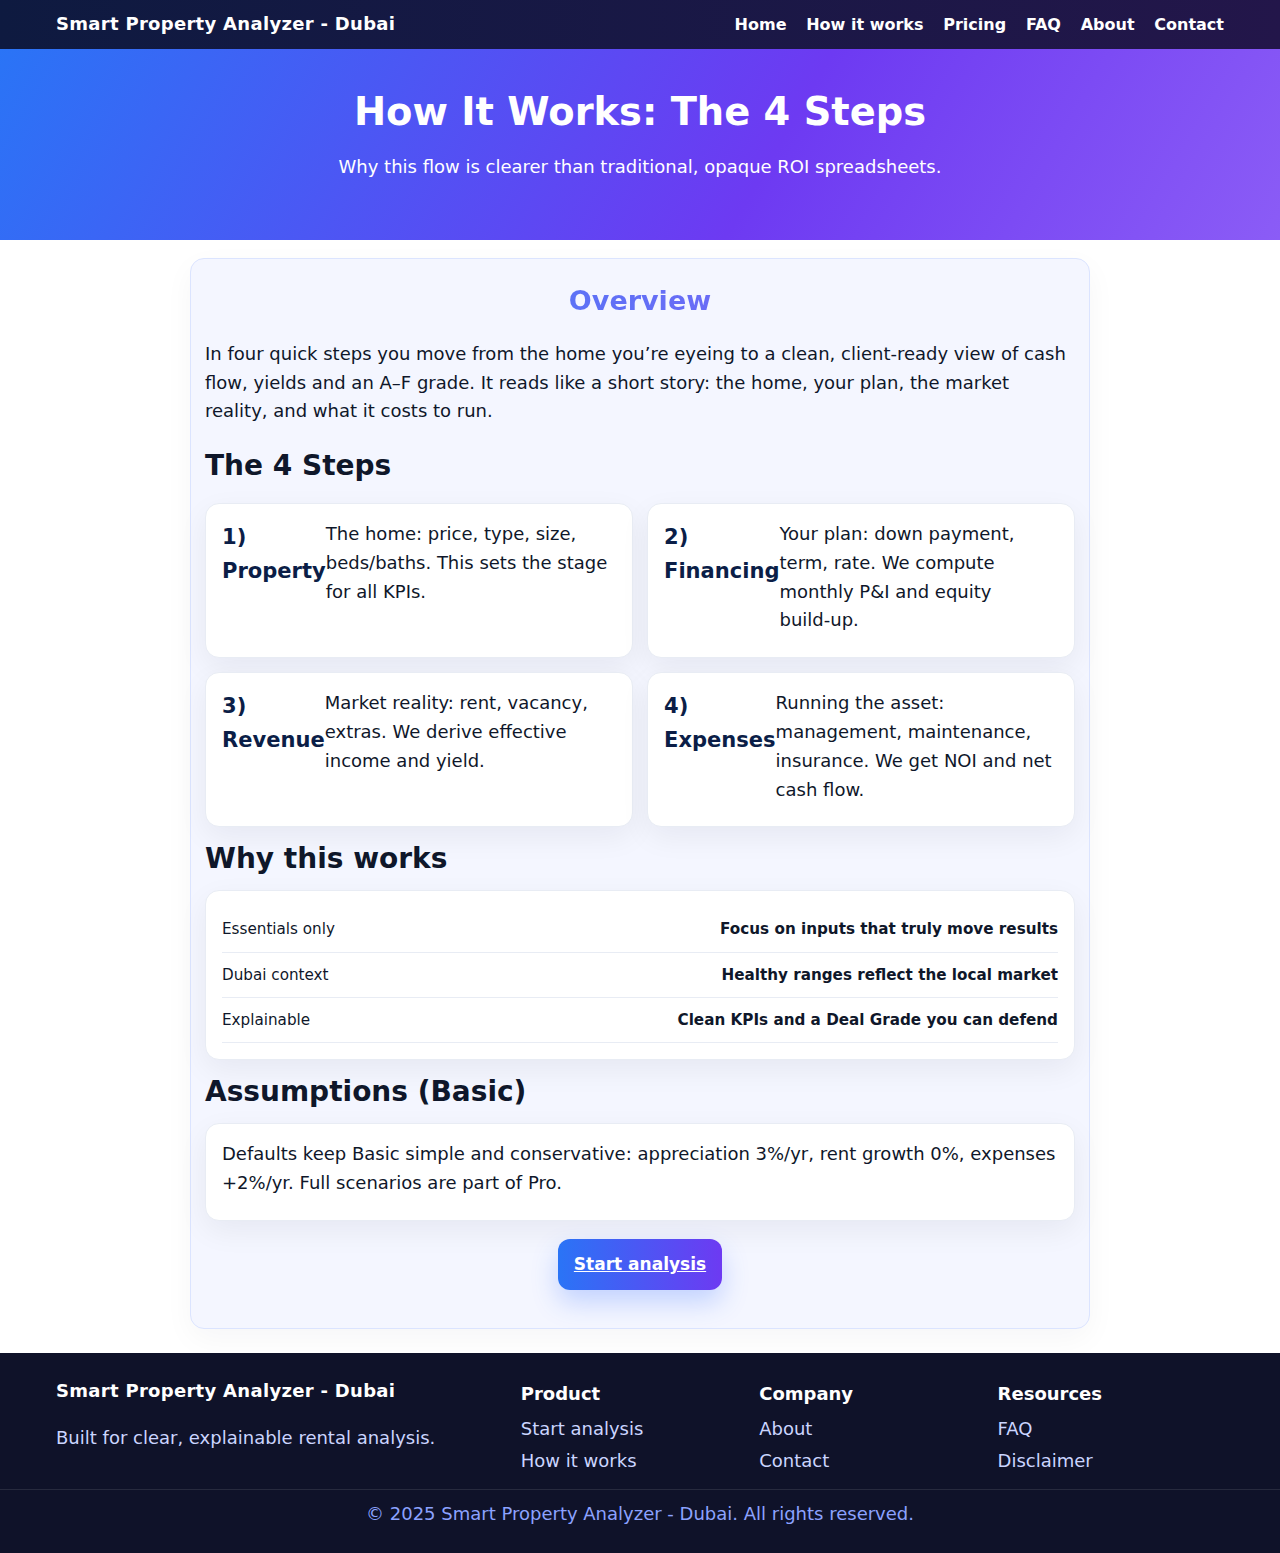
<file: steps.html>
<!DOCTYPE html>
<html lang="en">
<head>
  <meta charset="utf-8" />
  <meta name="viewport" content="width=device-width,initial-scale=1" />
  <title>How It Works · Smart Property Analyzer - Dubai</title>
  <link rel="stylesheet" href="styles.css" />
</head>
<body>
  <header class="nav">
    <div class="wrap">
      <div class="brand">Smart Property Analyzer - Dubai</div>
      <nav class="menu">
        <a href="index.html">Home</a>
        <a href="steps.html">How it works</a>
        <a href="pricing.html">Pricing</a>
        <a href="faq.html">FAQ</a>
        <a href="about.html">About</a>
        <a href="contact.html">Contact</a>
      </nav>
    </div>
  </header>

  <section class="hero">
    <div class="wrap">
      <div class="hero-copy">
        <h1>How It Works: The 4 Steps</h1>
        <p>Why this flow is clearer than traditional, opaque ROI spreadsheets.</p>
      </div>
    </div>
  </section>

  <main class="wrap results">
    <h2>Overview</h2>
    <p>In four quick steps you move from the home you’re eyeing to a clean, client‑ready view of cash flow, yields and an A–F grade. It reads like a short story: the home, your plan, the market reality, and what it costs to run.</p>

    <h3 class="section-title">The 4 Steps</h3>
    <div class="grid-2 cols">
      <div class="card">
        <h3>1) Property</h3>
        <p>The home: price, type, size, beds/baths. This sets the stage for all KPIs.</p>
      </div>
      <div class="card">
        <h3>2) Financing</h3>
        <p>Your plan: down payment, term, rate. We compute monthly P&I and equity build‑up.</p>
      </div>
      <div class="card">
        <h3>3) Revenue</h3>
        <p>Market reality: rent, vacancy, extras. We derive effective income and yield.</p>
      </div>
      <div class="card">
        <h3>4) Expenses</h3>
        <p>Running the asset: management, maintenance, insurance. We get NOI and net cash flow.</p>
      </div>
    </div>

    <h3 class="section-title">Why this works</h3>
    <div class="card">
      <ul class="list">
        <li><span>Essentials only</span><strong>Focus on inputs that truly move results</strong></li>
        <li><span>Dubai context</span><strong>Healthy ranges reflect the local market</strong></li>
        <li><span>Explainable</span><strong>Clean KPIs and a Deal Grade you can defend</strong></li>
      </ul>
    </div>

    <h3 class="section-title">Assumptions (Basic)</h3>
    <div class="card">
      <p>Defaults keep Basic simple and conservative: appreciation 3%/yr, rent growth 0%, expenses +2%/yr. Full scenarios are part of Pro.</p>
    </div>

    <div class="center">
      <a class="btn" href="index.html#calcStart">Start analysis</a>
    </div>
  </main>

  <footer class="footer">
    <div class="wrap fgrid">
      <div>
        <div class="brand">Smart Property Analyzer - Dubai</div>
        <p class="muted">Built for clear, explainable rental analysis.</p>
      </div>
      <div>
        <h4>Product</h4>
        <a href="index.html">Start analysis</a>
        <a href="steps.html">How it works</a>
      </div>
      <div>
        <h4>Company</h4>
        <a href="#">About</a>
        <a href="#">Contact</a>
      </div>
      <div>
        <h4>Resources</h4>
        <a href="#">FAQ</a>
        <a href="#">Disclaimer</a>
      </div>
    </div>
    <div class="copy">© 2025 Smart Property Analyzer - Dubai. All rights reserved.</div>
  </footer>
</body>
</html>
</file>
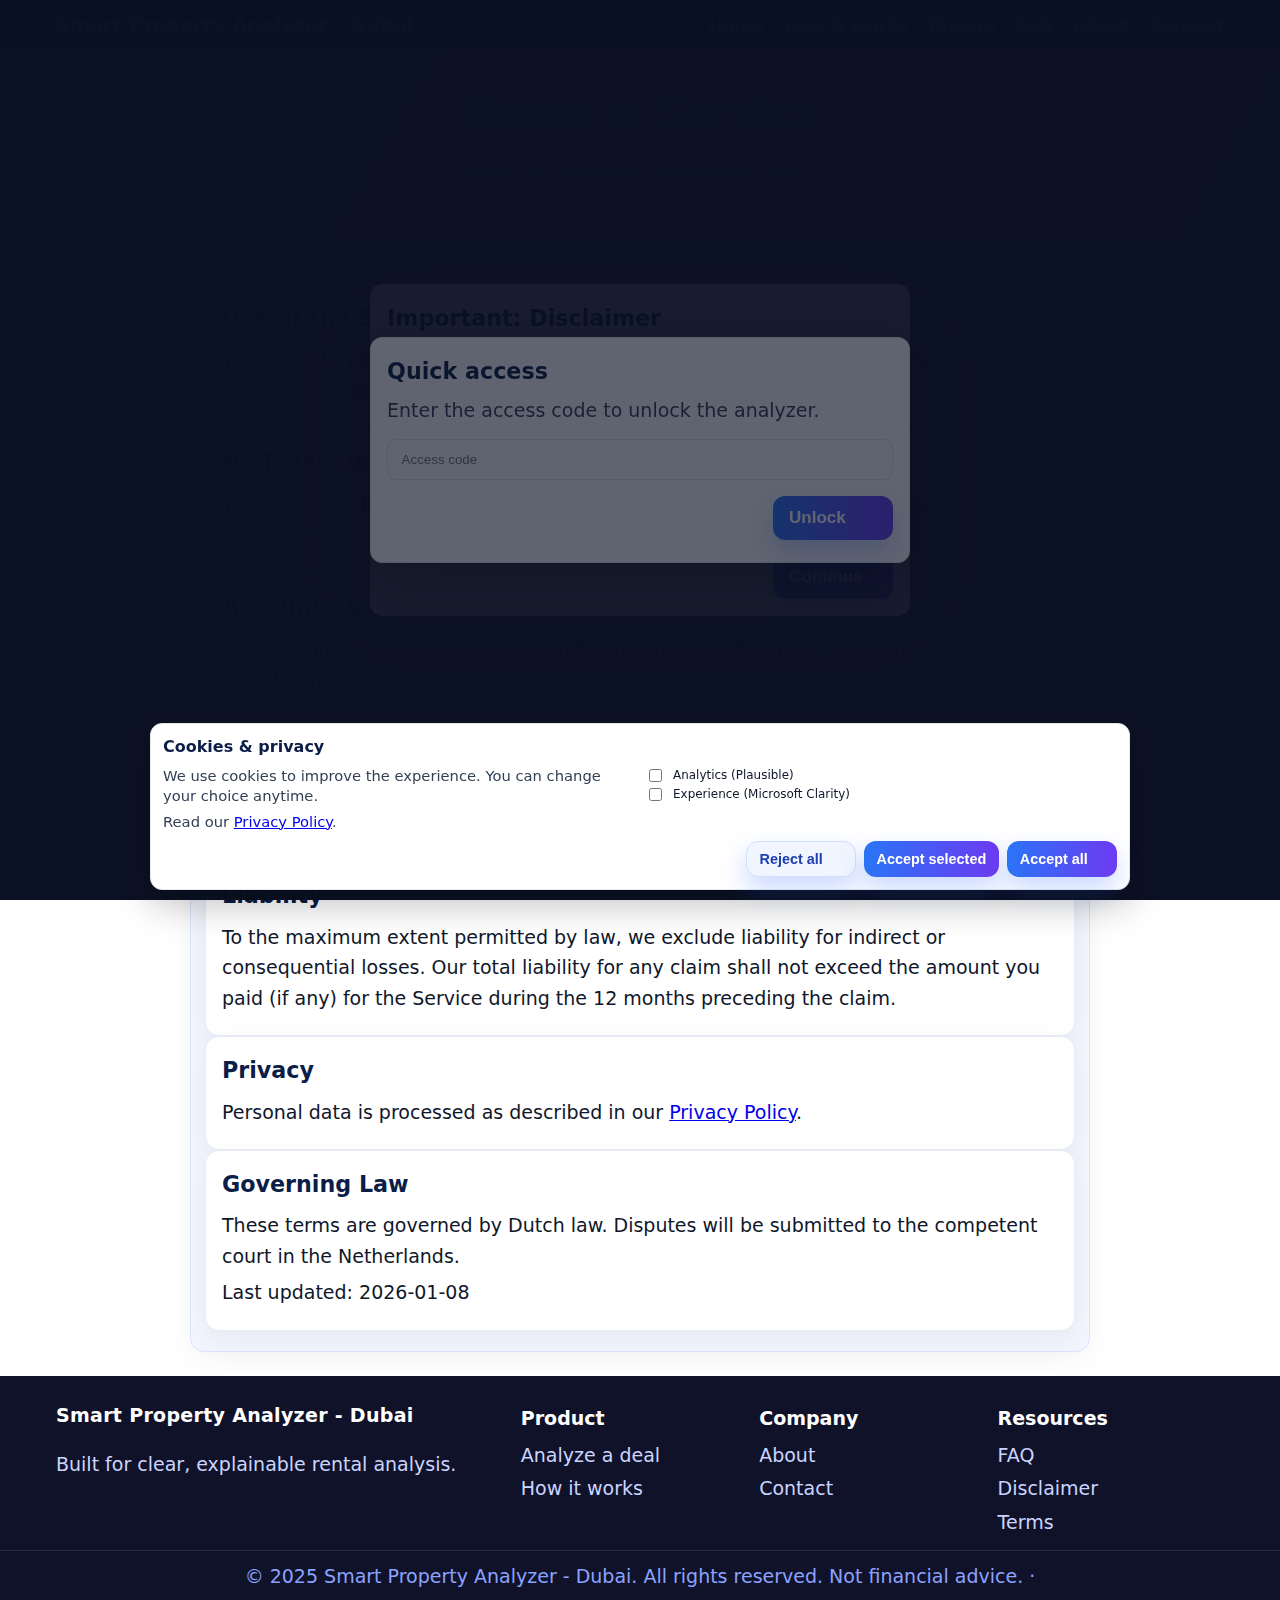
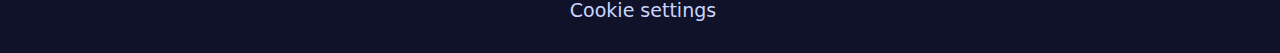
<file: terms.html>
<!DOCTYPE html>
<html lang="en">
<head>
  <meta charset="utf-8" />
  <meta name="viewport" content="width=device-width,initial-scale=1" />
  <title>Terms of Service · Smart Property Analyzer - Dubai</title>
  <link rel="stylesheet" href="styles.css" />
  <!-- Analytics/Clarity loaded via consent in script.js -->
</head>
<body>
  <header class="nav">
    <div class="wrap">
      <a href="index.html" class="brand">Smart Property Analyzer - Dubai</a>
      <button class="nav-toggle" id="navToggle" aria-label="Open menu" aria-expanded="false">☰</button>
      <nav class="menu">
        <a href="index.html">Home</a>
        <a href="steps.html">How it works</a>
        <a href="pricing.html">Pricing</a>
        <a href="faq.html">FAQ</a>
        <a href="about.html">About</a>
        <a href="contact.html">Contact</a>
      </nav>
    </div>
  </header>

  <section class="hero">
    <div class="wrap">
      <div class="hero-copy">
        <h1>Terms of Service</h1>
        <p>Rules for using the site and analyzer.</p>
      </div>
    </div>
  </section>

  <main class="wrap results">
    <div class="card">
      <h3>Use of the Service</h3>
      <p>You agree to use the Service lawfully and not to misuse it. We may modify, suspend or discontinue parts of the Service at any time.</p>
    </div>
    <div class="card">
      <h3>No Financial Advice</h3>
      <p>The Service is for information only and is not financial, legal or tax advice. See our <a href="disclaimer.html">Disclaimer</a>.</p>
    </div>
    <div class="card">
      <h3>Accounts & access</h3>
      <p>Where login is used, you are responsible for the security of your account and for all activity under it.</p>
    </div>
    <div class="card">
      <h3>Intellectual Property</h3>
      <p>All content, design and software are owned or licensed by us. You may not copy or reverse engineer the Service.</p>
    </div>
    <div class="card">
      <h3>Liability</h3>
      <p>To the maximum extent permitted by law, we exclude liability for indirect or consequential losses. Our total liability for any claim shall not exceed the amount you paid (if any) for the Service during the 12 months preceding the claim.</p>
    </div>
    <div class="card">
      <h3>Privacy</h3>
      <p>Personal data is processed as described in our <a href="privacy.html">Privacy Policy</a>.</p>
    </div>
    <div class="card">
      <h3>Governing Law</h3>
      <p>These terms are governed by Dutch law. Disputes will be submitted to the competent court in the Netherlands.</p>
      <p class="muted">Last updated: 2026‑01‑08</p>
    </div>
  </main>

  <footer class="footer">
    <div class="wrap fgrid">
      <div>
        <div class="brand">Smart Property Analyzer - Dubai</div>
        <p class="muted">Built for clear, explainable rental analysis.</p>
      </div>
      <div>
        <h4>Product</h4>
        <a href="index.html">Analyze a deal</a>
        <a href="steps.html">How it works</a>
      </div>
      <div>
        <h4>Company</h4>
        <a href="about.html">About</a>
        <a href="contact.html">Contact</a>
      </div>
      <div>
        <h4>Resources</h4>
        <a href="faq.html">FAQ</a>
        <a href="disclaimer.html">Disclaimer</a>
        <a href="terms.html">Terms</a>
      </div>
    </div>
    <div class="copy">© 2025 Smart Property Analyzer - Dubai. All rights reserved. Not financial advice.</div>
  </footer>
  <script src="script.js?v=4"></script>
</body>
</html>
</file>
<file: styles.css>
:root{
  --font-body:'Inter',system-ui,-apple-system,'Segoe UI',Roboto,Helvetica,Arial,'Apple Color Emoji','Segoe UI Emoji';
  --font-head:'Sora','Inter',system-ui,-apple-system,'Segoe UI',Roboto,Helvetica,Arial;
  --fs-body:18px;
  --fs-small:15px;
  --fs-nav:16px;
  --fs-h1:40px;
  --fs-hero-h1:44px;
  --fs-h2:28px;
  --fs-h3:22px;
}

/* Typography variants */
body.fontA{ --font-head:'Manrope','Inter',system-ui; --fs-body:19px; --fs-nav:17px; --fs-hero-h1:48px; --fs-h1:42px; --fs-h2:30px; --fs-h3:24px; }
body.fontB{ --font-head:'Inter Tight','Inter',system-ui; --fs-body:19px; --fs-nav:17px; --fs-hero-h1:50px; --fs-h1:44px; --fs-h2:32px; --fs-h3:24px; }
body.fontC{ --font-head:'Sora','Inter',system-ui; --fs-body:19px; --fs-nav:17px; --fs-hero-h1:48px; --fs-h1:42px; --fs-h2:30px; --fs-h3:24px; }
@media (max-width:768px){
  body.fontA{ --fs-body:17px; --fs-nav:16px; --fs-hero-h1:34px; --fs-h1:30px; --fs-h2:22px; --fs-h3:19px; }
  body.fontB{ --fs-body:17px; --fs-nav:16px; --fs-hero-h1:36px; --fs-h1:32px; --fs-h2:24px; --fs-h3:19px; }
  body.fontC{ --fs-body:17px; --fs-nav:16px; --fs-hero-h1:34px; --fs-h1:30px; --fs-h2:22px; --fs-h3:19px; }
}
.grade-compact{display:block;margin-bottom:10px}
.gc-head{display:flex;align-items:center;gap:10px}
.gc-tile{width:56px;height:56px;border-radius:12px;display:flex;align-items:center;justify-content:center;font-weight:900;font-size:1.3rem;color:#0b1e47;background:#eef2ff}
.gc-meta{flex:1 1 auto;min-width:0}
.gc-row{display:flex;align-items:center;gap:8px}
.gc-verdict{color:#6b7280}
.gc-score{background:#f1f5ff;border:1px solid #e0e7ff;color:#0b1e47;border-radius:999px;padding:.2rem .5rem;font-weight:800}
.gc-meter{position:relative;height:10px;background:#eef2ff;border-radius:999px;overflow:hidden;margin:8px 0}
.gc-label{font-weight:800;color:#0b1e47;margin-bottom:6px}
.gc-fill{position:absolute;top:0;left:0;bottom:0;background:linear-gradient(90deg,#10b981,#60a5fa)}
.gc-meter::after{content:"";position:absolute;inset:0;pointer-events:none;background:
  linear-gradient(90deg,
    transparent 0,
    transparent 60%, rgba(148,163,184,.45) 60%, rgba(148,163,184,.45) 60.6%, transparent 60.6%,
    transparent 70%, rgba(148,163,184,.45) 70%, rgba(148,163,184,.45) 70.6%, transparent 70.6%,
    transparent 80%, rgba(148,163,184,.45) 80%, rgba(148,163,184,.45) 80.6%, transparent 80.6%
  )}
.gc-tick{position:absolute;top:12px;transform:translateX(-50%);font-size:.7rem;color:#94a3b8}
.gc-tick::before{content:"";position:absolute;bottom:0;left:50%;transform:translateX(-50%);width:2px;height:10px;background:rgba(148,163,184,.6);border-radius:2px;pointer-events:none}
.gc-drivers{font-size:.9rem;color:#475569}
.gc-chips{margin-top:6px;display:flex;gap:6px;flex-wrap:wrap}
.gc-bound{position:absolute;top:12px;font-size:.7rem;color:#94a3b8}
.gc-min{left:0}
.gc-max{right:0;transform:none}

/* Equal-height cards in 2-col sections */
.grid-2.cols{align-items:stretch}
.grid-2.cols > div{display:flex}
.grid-2.cols > div > .card{flex:1;display:flex;flex-direction:column}
.rec-compact{display:flex;flex-direction:column}
.rec-compact .recc-row{margin-top:auto}
.rec-compact .recc-main{gap:4px}
.rec-h{font-weight:800;color:#0b1e47;margin-bottom:6px}
.rec-current{display:flex;gap:10px;align-items:baseline;flex-wrap:wrap}
.rec-current .rec-cur{font-weight:900;color:#2563eb}
.rec-current .rec-cur{font-size:1.4rem}
.rec-current .rec-cur-net{color:#64748b;font-weight:700}
.rec-rows{display:grid;grid-template-columns:1fr 1fr;gap:16px;align-items:flex-start}
.rec-col{display:flex;flex-direction:column;gap:8px}
.rec-col-right{align-items:flex-start;border-left:1px solid #e5e7eb;padding-left:16px}
.rec-line{display:flex;flex-direction:column;gap:4px;align-items:flex-start}
.rec-label{color:#64748b;font-weight:800;font-size:.95rem;line-height:1.2}
.rec-cur,.rec-reco-val{font-weight:900;font-size:1.4rem; line-height:1.2}
.rec-diff{font-weight:800; margin-top:2px}
.rec-diff.good{color:#166534}
.rec-diff.warn{color:#64748b}
.rec-diff.bad{color:#b91c1c}
.rec-target{align-self:flex-end;margin-top:2px}
.blue{color:#2563eb}

/* Compact "% of target" tag in grade details */
.gcontrib .head{display:flex;justify-content:space-between;align-items:center;gap:8px}
.gcontrib .head .pct{display:flex;align-items:center;gap:6px}
.pct-tag{display:inline-block;padding:2px 6px;border-radius:999px;background:#eef2ff;color:#1e3a8a;font-size:.72rem;font-weight:700;line-height:1}
.pct-text{font-size:.72rem;color:#64748b}

/* Grade details tooltips bottom-right */
.gcontrib .gitem{position:relative}
.gcontrib .gitem .info{position:absolute;right:6px;bottom:6px;z-index:1000}
.section-sep{border-top:1px solid #e5e7eb;margin:24px 0 12px}
.tag{display:inline-flex;align-items:center;gap:6px;background:rgba(255,255,255,.7);border:1px solid #e5e7eb;border-radius:999px;padding:2px 8px;font-size:.8rem;font-weight:800;color:#0f172a}
.tag::before{content:"";display:inline-block;width:8px;height:8px;border-radius:999px;background:#cbd5e1}
.tag-blue{color:#1d4ed8;border-color:#bfdbfe;background:rgba(191,219,254,.25)}
.tag-blue::before{background:#3b82f6}
.tag-indigo{color:#4f46e5;border-color:#c7d2fe;background:rgba(199,210,254,.25)}
.tag-indigo::text{}
.rec-cur-net{font-weight:800}
.rec-cur-net.good{color:#166534}
.rec-cur-net.warn{color:#92400e}
.rec-cur-net.bad{color:#b91c1c}
/* tile color by grade */
.grade-compact.A .gc-tile{background:rgba(16,185,129,.16);color:#065f46}
.grade-compact.B .gc-tile{background:rgba(34,197,94,.16);color:#166534}
.grade-compact.C .gc-tile{background:rgba(245,158,11,.18);color:#92400e}
.grade-compact.D .gc-tile,.grade-compact.F .gc-tile{background:rgba(239,68,68,.18);color:#7f1d1d}
.switch{display:flex;align-items:center;gap:10px;margin:6px 0;color:#334155}
.sw{position:relative;display:inline-block;width:44px;height:24px}
.sw input{opacity:0;width:0;height:0}
.sw i{position:absolute;cursor:pointer;inset:0;background:#e5e7eb;border-radius:999px;transition:.2s}
.sw i:before{content:"";position:absolute;height:18px;width:18px;left:3px;top:3px;background:white;border-radius:50%;box-shadow:0 1px 3px rgba(0,0,0,.2);transition:.2s}
.sw input:checked + i{background:#6d3af2}
.sw input:checked + i:before{transform:translateX(20px)}

/* Segmented toggle */
.seg{display:flex;gap:8px;background:#eef2ff;border:1px solid #dbe4ff;border-radius:14px;padding:6px}
.seg-btn{display:flex;align-items:center;gap:8px;border:none;background:transparent;color:#0b1e47;font-weight:700;padding:10px 12px;border-radius:12px;cursor:pointer}
.seg-btn.active{background:#1657d6;color:#fff;box-shadow:inset 0 0 0 1px rgba(0,0,0,.05)}
.seg .ico{display:block}
.seg#statusSeg{margin:8px 0 12px;background:transparent;border:0;padding:0}
.step-title{margin:16px 0 12px;font-size:var(--fs-h3);color:#0b1e47;border-bottom:1px solid #eef2f7;padding-bottom:6px}
.wiz-progress{display:none}
.wiz-fill{display:none}
.wiz-labels{display:none}
.wiz-steps{display:flex;align-items:center;gap:8px;margin-bottom:12px;color:#334155}
.wiz-steps .wnode{display:flex;align-items:center;gap:6px}
.wiz-steps .wnode .dot{width:12px;height:12px;border-radius:50%;background:#c7d2fe;display:inline-block}
.wiz-steps .wnode.active .dot{background:#2a74f6;box-shadow:0 0 0 4px rgba(42,116,246,.15)}
.wiz-steps .wnode span{color:#334155;font-weight:600}
.wiz-steps .wnode.active span{color:#2a74f6;font-weight:600}
.wiz-steps .arr{color:#94a3b8}
.wiz-steps .arr.active{color:#2a74f6}

.section-title{margin:10px 0 8px;font-size:1.1rem;color:#0f172a}

/* Segmented progress bar */
.wiz-head{position:static;top:auto;background:transparent;z-index:auto;padding-top:4px}
.segbar{display:grid;grid-template-columns:repeat(4,1fr);gap:10px;margin:6px 0 6px}
.seg{position:relative;height:28px;border:1px solid #dbe4ff;background:#eef2ff;border-radius:999px;display:flex;align-items:center;justify-content:center;transition:all .2s ease}
.seg .num{font-weight:800;color:#1e3a8a}
.seg.active{background:linear-gradient(90deg,#2a74f6,#6d3af2);border-color:transparent}
.seg.active .num{color:#fff}
.seg.done{background:#fff;border-color:#93c5fd}
.seg.done::after{content:"";display:none}
.segbar .seg{cursor:pointer}
.seg-label{display:none}
.segcaps{display:grid;grid-template-columns:repeat(4,1fr);gap:10px;margin-bottom:6px}
.segcaps .cap{background:transparent;border:none;color:#334155;font-weight:700;font-size:.85rem;text-align:center;cursor:pointer;padding:0}
.segcaps .cap.active{color:#2a74f6}
.pulse .seg{animation:pulseGlow 1.3s ease-out 2}
@keyframes pulseGlow{
  0%{box-shadow:0 0 0 0 rgba(42,116,246,.45)}
  70%{box-shadow:0 0 0 10px rgba(42,116,246,0)}
  100%{box-shadow:0 0 0 0 rgba(42,116,246,0)}
}
.step-counter{font-size:.78rem;color:#64748b;margin-bottom:8px}
/* Smooth step height transitions */
.steps{transition:min-height .28s ease}
@media (max-width: 600px){
  .seg-label{display:none}
  .step-counter{display:block}
}
.info{display:inline-flex;align-items:center;justify-content:center;width:16px;height:16px;border-radius:999px;background:#eef2ff;border:1px solid #cfe0ff;color:#1e3a8a;font-size:.65rem;cursor:help;position:relative}
.info .itip{position:absolute;bottom:140%;left:50%;transform:translateX(-50%);background:#0b1e47;color:#fff;padding:8px 10px;border-radius:8px;width:260px;opacity:0;pointer-events:none;transition:.15s;z-index:1000;line-height:1.35}
.info:hover .itip{opacity:1}
/* Mobile/tap support for tooltips */
.info:focus .itip, .info.open .itip{opacity:1;pointer-events:auto}
:root{--bg:#0b1020;--ink:#0e132d;--muted:#5e6a85;--brand:#6d3af2;--brand2:#2a74f6;--card:#ffffff;--line:#e8ecf4;--good:#10b981;--warn:#f59e0b;--bad:#ef4444}
*{box-sizing:border-box}
html,body{margin:0;padding:0;font-family:Inter,system-ui,-apple-system,Segoe UI,Roboto,Ubuntu,Helvetica,Arial,sans-serif;color:var(--ink)}

/* Top nav */
.nav{position:sticky;top:0;background:linear-gradient(90deg,#0e1a40,#23164a);padding:10px 0;z-index:10}
.nav .wrap{max-width:1200px;margin:0 auto;display:flex;align-items:center;justify-content:space-between;padding:0 16px}
.brand{color:#fff;font-weight:800;letter-spacing:.3px;display:flex;align-items:center;gap:8px;text-decoration:none;cursor:pointer}
.brand .brand-logo{width:24px;height:24px;border-radius:6px}
.menu a{color:#ffffff;text-decoration:none;margin-left:14px;font-weight:600}
.menu a:hover{color:#e6edff}
.nav-toggle{display:none;background:transparent;border:1px solid rgba(255,255,255,.35);color:#fff;border-radius:8px;padding:6px 8px;font-weight:900}

/* Hero */
.hero{background:linear-gradient(120deg,#2a74f6 0%,#6d3af2 60%,#8b5cf6 100%);color:#fff;padding:40px 0}
.wrap{max-width:1200px;margin:0 auto;padding:0 16px}
.hero-grid{display:grid;grid-template-columns:1fr;gap:28px;align-items:center;justify-items:center}
.hero-copy{max-width:720px;margin:0 auto;text-align:center}
.hero h1{color:#ffffff}
.hero .roi-card{margin-top:10px}
/* calculator white section */
.calc-section{background:#f4f6ff;padding:28px 0 36px;border-bottom:1px solid #e5e7eb}
.calc-section .roi-card{margin:0 auto;max-width:900px}
.section-sub{color:#64748b;margin:6px 0 16px}
.center{text-align:center;margin:18px 0}

/* analysis section: lighter background and clear section boundaries */
main.results{
  background:#f4f6ff;
  border:1px solid #dbe4ff;
  border-radius:14px;
  padding:24px 16px;
  margin-top:18px;
  margin-bottom:24px;
  box-shadow:0 10px 30px rgba(15,23,42,.04);
}
main.results > h2{
  margin-top:0;
  text-align:center;
  font-family:var(--font-head);
  font-weight:800;
  background:linear-gradient(90deg,#3b82f6,#8b5cf6);
  -webkit-background-clip:text;
  background-clip:text;
  color:transparent;
}
/* Make subpage results container narrower and centered (hero directly above) */
.hero + main.results{
  max-width:900px;
  margin-left:auto;
  margin-right:auto;
  padding:20px 14px;
}

/* subtle page background + base typography */
body{
  background:#ffffff;
  font-family:var(--font-body);
  font-size:var(--fs-body);
  line-height:1.6;
  color:#0f172a;
}
h1,h2,h3{font-family:var(--font-head);font-weight:800;color:#0b1e47}
.section-title{font-size:var(--fs-h2);font-weight:800}
.hero-copy h1{font-size:var(--fs-hero-h1);line-height:1.2}
.menu a{font-size:var(--fs-nav)}
.btn{font-size:17px;font-weight:700}
.hero-copy{max-width:640px;text-align:center}
.hero-copy h1{margin:0 0 10px;font-size:2.4rem}
.hero-sub{opacity:.95;font-size:1.05rem}
.hero-tag{opacity:.85;margin-top:6px}
.promo-card{background:#ffffff;border:1px solid var(--line);border-radius:12px;padding:14px;margin:16px auto;box-shadow:0 10px 30px rgba(15,23,42,.08);text-align:center;max-width:720px}
.promo-head{display:flex;align-items:center;gap:8px;font-weight:800;color:#0b1e47;margin-bottom:6px}
.promo-icon{width:22px;height:22px;border-radius:999px;background:#e0f2fe;color:#1d4ed8;display:flex;align-items:center;justify-content:center;font-weight:800}
.promo-text{color:#334155;font-size:.95rem}
/* large info card variant (hero glass) */
.promo-hero{padding:12px;background:rgba(255,255,255,.08);border:1px solid rgba(255,255,255,.18);box-shadow:0 8px 26px rgba(15,23,42,.12);backdrop-filter:blur(8px)}
.hero .promo-hero .promo-icon-lg{background:rgba(255,255,255,.15);color:#fff}
.promo-icon-lg{width:44px;height:44px;border-radius:999px;background:#e0f2fe;color:#1d4ed8;display:flex;align-items:center;justify-content:center;font-weight:900;font-size:20px;margin-bottom:6px}
.hero .promo-title{color:#eef2ff}
.promo-title{margin:0 0 6px;font-size:1.1rem;color:#0b1e47;font-weight:900}
.hero .promo-desc{color:#e6edff}
.promo-desc{color:#334155;margin:0 0 8px}
.hero .promo-trust{color:#dbe7ff}
.promo-trust{color:#475569;margin:0 0 6px;font-size:.9rem}

/* hero promo list with checkmarks */
.promo-list{list-style:none;margin:8px 0 10px;padding:0;display:inline-block;text-align:left}
.promo-list li{display:flex;align-items:flex-start;gap:8px;color:#eaf0ff;margin:4px 0}
.promo-list li::before{content:"✓";display:inline-flex;align-items:center;justify-content:center;width:18px;height:18px;border-radius:999px;background:rgba(255,255,255,.18);color:#fff;font-weight:900;font-size:.75rem;flex:0 0 18px;margin-top:1px}
.promo-feats{display:grid;grid-template-columns:1fr;gap:6px;margin-top:6px}
.promo-feat{background:#f4f6ff;border:1px solid #dfe6ff;border-radius:12px;padding:8px}
.promo-feat .pf-title{font-weight:800;color:#0b1e47}
.promo-feat .pf-sub{font-size:.85rem;color:#64748b}
.promo-down{display:none}
.promo-steps-link{display:inline-block;margin-top:6px;color:#2a74f6;font-weight:800;text-decoration:none}
.promo-steps-link:hover{text-decoration:underline}
@media (min-width: 900px){
  .promo-feats{grid-template-columns:repeat(3,1fr)}
}
.cta{display:flex;gap:10px;margin-top:14px;justify-content:center}
.cta-band .wrap.center p{max-width:900px;margin:6px auto 0}
/* ensure center alignment in purple CTA band */
.cta-band .wrap.center{display:flex;flex-direction:column;align-items:center;text-align:center;max-width:720px;margin:0 auto}

/* Newsletter band */
.nl-band{background:#f6f8ff;border-top:1px solid #e5e7eb;border-bottom:1px solid #e5e7eb;padding:28px 0}
.nl-band .wrap.center{display:flex;flex-direction:column;align-items:center;text-align:center;max-width:720px;margin:0 auto}
.nl-badge{display:inline-block;background:linear-gradient(90deg,#6d3af2,#2a74f6);color:#fff;border-radius:999px;font-weight:800;font-size:.75rem;padding:3px 10px;margin-bottom:6px}
.nl-sub{max-width:720px;margin:6px auto 14px;color:#334155}
.nl-card{background:rgba(255,255,255,.7);border:1px solid var(--line);border-radius:14px;padding:12px 14px;backdrop-filter:blur(6px);box-shadow:0 10px 22px rgba(15,23,42,.06)}
.nl-form{display:flex;flex-direction:column;align-items:center;gap:8px}
.nl-group{display:flex;gap:0}
.nl-form input[type=email]{width:min(420px,90vw);padding:.7rem .8rem;border:1px solid var(--line);border-right:none;border-radius:10px 0 0 10px;font-size:.95rem;background:#fff}
.nl-form .btn{border-radius:0 10px 10px 0}
.nl-consent{display:flex;align-items:center;gap:8px;color:#64748b;font-size:.85rem;margin-top:2px}
.nl-consent a{color:#1d4ed8;text-decoration:none}
.nl-consent a:hover{text-decoration:underline}
.nl-msg{margin-top:6px;font-weight:700}
.nl-msg.ok{color:#166534}
.nl-msg.err{color:#b91c1c}

.roi-card{background:#fff;border:1px solid var(--line);border-radius:14px;padding:14px;box-shadow:0 20px 60px rgba(0,0,0,.15);justify-self:end;width:min(520px,92vw)}
.wizard .stepper{height:0;margin:0}
.wstep{display:none}
.wstep.show{display:block}
.wstep label{display:block;font-size:.9rem;color:#334155;margin:.5rem 0}
.wstep input,.wstep select{width:100%;padding:.7rem .75rem;border:1px solid var(--line);border-radius:10px;height:42px}
.wstep input[type="number"],.wstep input[type="text"],.wstep select{background:#f7f8fc}
.wstep label + label{border-top:1px solid #eef2f7;padding-top:8px}
.hint{font-size:.9rem;color:#64748b;margin-top:4px}
.wstep label.switch{display:flex;align-items:center;gap:10px}
.wstep label.switch .sw{margin-left:8px}

/* Upsize calculator typography */
.wstep label{font-size:.85rem}
.wstep input,.wstep select{font-size:.85rem}
.stepper .step-btn,.stepper input{font-size:.85rem}
.stepper input{width:68px;padding:.45rem .4rem;text-align:center}
.wstep label.row{display:flex;align-items:center;justify-content:flex-start;gap:8px;flex-wrap:wrap}
.wstep label.row .stepper{margin-left:0}
.wstep label.row .hint{width:100%;margin-top:6px}
.wstep label.row .stepper{flex-basis:100%;margin-top:8px}
.wstep label.row{line-height:1.3}
.pair{display:grid;grid-template-columns:1fr 130px;gap:8px}
.pair.has-unit{grid-template-columns:1fr 110px 36px}
.pair-lg.has-unit{grid-template-columns:1fr auto 36px}
.pair{align-items:center}
.pair.has-unit{align-items:center}
.pair-lg.has-unit{align-items:center}
.pair .u{justify-self:end}
.pair .u{align-self:center;font-size:.8rem;color:#1e3a8a;background:#eef2ff;padding:2px 8px;border-radius:8px;font-weight:700;text-align:center}
.u-inline{margin-left:6px;font-size:.8rem;color:#1e3a8a;background:#eef2ff;padding:2px 6px;border-radius:8px;font-weight:700}
.chips{display:flex;gap:6px;margin-top:6px;flex-wrap:wrap}
.chip{border:1px solid var(--line);background:#fff;border-radius:999px;padding:.35rem .6rem;font-weight:700;color:#0b1e47;cursor:pointer}
.chip:focus,.chip:hover{border-color:#7ea6ff}
.stepper{display:flex;align-items:center;gap:6px;flex-wrap:nowrap;margin-top:8px}
.stepper input[type=number]{width:72px;text-align:center}
.wstep #size{margin-top:12px}
.step-btn{border:1px solid var(--line);background:#fff;border-radius:10px;width:36px;height:36px;display:inline-flex;align-items:center;justify-content:center;cursor:pointer;padding:0}
.pair-lg{grid-template-columns:1fr 190px}
@media (max-width: 600px){
  .pair{grid-template-columns:1fr}
}
.disclose{background:#f8faff;border:1px solid var(--line);border-radius:10px;padding:6px 8px;margin:8px 0}
.disclose > summary{cursor:pointer;font-weight:800;color:#0b1e47;list-style:none;display:flex;align-items:center}
.disclose > summary::-webkit-details-marker{display:none}
/* Chevron on the LEFT (like Deal comparison) */
.disclose > summary::before{
  content:"";
  width:8px;height:8px;
  border-right:2px solid #64748b;
  border-bottom:2px solid #64748b;
  transform:rotate(45deg);
  transition:transform .2s ease;
  margin-right:8px;
}
.disclose[open] > summary::before{transform:rotate(-135deg)}
.deal-comp > summary{cursor:pointer;font-weight:800;color:#0b1e47;list-style:none;display:flex;align-items:center}
.deal-comp > summary::-webkit-details-marker{display:none}
.deal-comp > summary::before{
  content:"";
  width:8px;height:8px;
  border-right:2px solid #64748b;
  border-bottom:2px solid #64748b;
  transform:rotate(45deg);
  transition:transform .2s ease;
  margin-right:8px;
}
.deal-comp[open] > summary::before{transform:rotate(-135deg)}
.disclose-body{margin-top:6px}
.wiz-actions{display:flex;gap:8px;justify-content:center;margin-top:10px;position:sticky;bottom:8px;background:rgba(255,255,255,.85);backdrop-filter:blur(6px);padding:6px 4px;border-radius:10px}
.wiz-actions .btn{min-width:96px;padding:.6rem .8rem;font-size:15px;box-shadow:0 6px 16px rgba(42,116,246,.12)}
@media (max-width:600px){
  .wiz-actions{}
}
.grade-box{display:block;margin:10px 0}
.gheader{display:flex;align-items:center;gap:14px}
.gbadge{width:58px;height:58px;border-radius:999px;border:4px solid #7c3aed;display:flex;align-items:center;justify-content:center;font-size:1.6rem;font-weight:900;color:#7c3aed;flex:0 0 auto;transition:.25s}
.gmeta{flex:1 1 auto;min-width:0}
.gline{display:flex;align-items:center;gap:10px;flex-wrap:wrap}
.gscorepill{background:#f1f5ff;border:1px solid #e0e7ff;color:#0b1e47;border-radius:999px;padding:.2rem .5rem;font-weight:800}
.gverdict{color:#6b7280}
.seggrade{position:relative;display:grid;grid-template-columns:repeat(6,1fr);gap:4px;margin:8px 0}
.seggrade .seg{height:10px;border-radius:8px;background:#eef2ff;color:#64748b;font-size:.7rem;display:flex;align-items:center;justify-content:center}
.seggrade .A{background:rgba(16,185,129,.18)} .seggrade .B{background:rgba(59,130,246,.18)}
.seggrade .C{background:rgba(245,158,11,.18)} .seggrade .D,.seggrade .E,.seggrade .F{background:rgba(239,68,68,.18)}
.seggrade .pin{position:absolute;top:-4px;width:10px;height:18px;border-radius:3px;background:linear-gradient(180deg,#10b981,#3b82f6);transition:left .3s ease}
.chips,.flags{display:none}
.gband{font-size:.85rem;color:#6b7280}
.gactions{display:flex;gap:8px;flex-wrap:wrap;margin-top:8px}
.gactions .act{border:1px solid var(--line);background:#fff;border-radius:999px;padding:.35rem .6rem;font-weight:700;color:#0b1e47;cursor:pointer}
.gcontrib{list-style:none;margin:10px 0 0;padding:0;display:grid;gap:10px;grid-template-columns:repeat(2,minmax(0,1fr))}
.gcontrib.micro{gap:8px;grid-template-columns:repeat(3,minmax(0,1fr))}
.gcontrib.micro .gitem{padding:8px}
.gcontrib .gitem{padding:10px;border:1px solid var(--line);border-radius:12px;background:#f9fbff}
.gcontrib .gitem.good{background:rgba(16,185,129,.10);border-color:rgba(16,185,129,.35)}
.gcontrib .gitem.warn{background:rgba(245,158,11,.12);border-color:rgba(245,158,11,.35)}
.gcontrib .gitem.bad{background:rgba(239,68,68,.12);border-color:rgba(239,68,68,.35)}
.gcontrib .head{display:flex;align-items:center;gap:8px}
.gcontrib .name{font-weight:800;color:#111827}
.gcontrib .chip{font-size:.72rem;padding:.2rem .5rem;border-radius:999px;border:1px solid var(--line);background:#fff}
.gcontrib .pct{margin-left:auto;font-weight:800}
.gcontrib .bar{height:8px;background:#e8eefc;border-radius:999px;overflow:hidden;margin-top:6px}
.gcontrib .bar i{display:block;height:100%;background:linear-gradient(90deg,#60a5fa,#7c3aed)}
.gcontrib .sub{font-size:.8rem;color:#64748b;margin-top:4px}
.gdetails summary{cursor:pointer;font-weight:800;color:#0b1e47}
.gdetails[open] summary{margin-bottom:6px}
/* thresholds */
.linkbtn{background:none;border:none;color:#2a74f6;font-weight:800;cursor:pointer;padding:0;margin-top:4px}
.linkbtn:hover{text-decoration:underline}
.gthresh{font-size:.85rem;color:#475569;margin-top:6px}
.gthresh ul{margin:0;padding-left:16px}
/* compact numbers in chips are handled via JS text */

/* Radial gauge + chip row */
.grade-radial{display:flex;align-items:center;gap:14px;margin:10px 0}
.grade-radial .gr-left{display:flex;flex-direction:column;align-items:center;gap:6px}
.gr-gauge{--pct:0; width:84px;height:84px;border-radius:999px;background:conic-gradient(#10b981 calc(var(--pct)*1%), #e5e7eb 0);display:flex;align-items:center;justify-content:center}
.gr-inner{width:64px;height:64px;border-radius:999px;background:#fff;display:flex;align-items:center;justify-content:center;font-weight:900;color:#0b1e47}
.gr-score{font-weight:800;color:#0b1e47}
.grade-radial .gr-right{flex:1 1 auto}
.gr-verdict{color:#6b7280;margin-bottom:6px}
.gr-chips{display:flex;gap:6px;flex-wrap:wrap}
.gr-chips .chip{border:1px solid var(--line);background:#fff;border-radius:999px;padding:.35rem .6rem;font-weight:700;color:#0b1e47}

/* Stacked scorecard */
.grade-stacked{display:grid;grid-template-columns:220px 1fr;gap:14px;align-items:center;margin:10px 0}
.gs-letter{font-size:2.2rem;font-weight:900}
.gs-score{font-weight:800;color:#0b1e47;margin:4px 0}
.gs-verb{color:#6b7280}
.gs-right .gs-row{display:grid;grid-template-columns:110px 1fr;align-items:center;gap:10px;margin:6px 0}
.gs-right .gs-row i{display:block;height:8px;background:#eef2ff;border-radius:999px;position:relative;overflow:hidden}
.gs-right .gs-row i em{position:absolute;left:0;top:0;bottom:0;background:linear-gradient(90deg,#60a5fa,#7c3aed);width:0%}

/* Heatband */
.grade-heat{margin:10px 0}
.gh-row{display:flex;align-items:center;gap:10px}
.gh-icon{width:36px;height:36px;border-radius:999px;background:#fee2e2;color:#b91c1c;display:flex;align-items:center;justify-content:center;font-weight:900}
.gh-band{position:relative;flex:1;height:10px;border-radius:999px;overflow:hidden}
.gh-grad{position:absolute;inset:0;background:linear-gradient(90deg,#ef4444,#f59e0b,#10b981)}
.gh-dot{position:absolute;top:-4px;width:10px;height:18px;border-radius:3px;background:#111827}
.gh-verdict{color:#6b7280;margin-top:6px}

/* Donut */
.grade-donut{display:flex;align-items:center;gap:14px;margin:10px 0}
.gd-chart{--pct:0; width:90px;height:90px;border-radius:999px;background:conic-gradient(#10b981 calc(var(--pct)*1%), #e5e7eb 0);display:flex;align-items:center;justify-content:center}
.gd-center{width:62px;height:62px;border-radius:999px;background:#fff;display:flex;align-items:center;justify-content:center;font-weight:900}
.gd-legend{display:flex;gap:10px;flex-wrap:wrap;color:#475569;font-size:.85rem}
/* grade color states */
.grade-box.A .gbadge{border-color:#10b981;color:#10b981}
.grade-box.B .gbadge{border-color:#22c55e;color:#16a34a}
.grade-box.C .gbadge{border-color:#f59e0b;color:#b45309}
.grade-box.D .gbadge,.grade-box.F .gbadge{border-color:#ef4444;color:#b91c1c}
.mini-summary{display:flex;gap:12px;background:#f8faff;border:1px solid var(--line);border-radius:10px;padding:8px;margin-top:8px}
.mini-summary{color:#0b1e47;font-size:.95rem}
.mini-summary strong{color:#0b1e47}
.limit{margin-top:6px;color:#b45309;background:rgba(245,158,11,.12);border:1px solid rgba(245,158,11,.35);padding:6px 8px;border-radius:8px;font-size:.85rem}
.btn{cursor:pointer;display:inline-flex;align-items:center;gap:.5rem;border:none;border-radius:12px;padding:.75rem 1rem;background:linear-gradient(90deg,#2a74f6,#6d3af2);color:#fff;font-weight:700;box-shadow:0 12px 26px rgba(45,105,255,.25)}
.btn.ghost{background:#eef2ff;color:#1e40af;border:1px solid #cfe0ff}
.btn.white{background:#ffffff;color:#1e40af;border:1px solid #dbe4ff;box-shadow:0 10px 24px rgba(15,23,42,.06)}
.btn.wide{width:100%;justify-content:center;margin-top:10px}
.btn.download{background:linear-gradient(90deg,#6d3af2,#2a74f6)}

/* Smaller ghost button for inline actions */
.btn.sm{padding:.5rem .7rem;font-size:14px;border-radius:10px;box-shadow:0 4px 10px rgba(45,105,255,.08)}
.btn.ghost.sm{background:#f1f5ff;border:1px solid #dbe4ff;color:#1e40af;box-shadow:0 4px 10px rgba(45,105,255,.06)}
.save-inline{margin-top:6px}

/* Results */
.results{padding:28px 16px}
.results h2{margin:0 0 16px}
.kpi-grid{display:grid;grid-template-columns:repeat(5,1fr);gap:14px}
.kcard{background:#fff;border:1px solid var(--line);border-radius:14px;padding:16px;box-shadow:0 10px 30px rgba(15,23,42,.06)}
.klabel{color:#5e6a85;font-weight:700}
.kvalue{font-size:1.8rem;font-weight:900;color:#5b29ff;margin:6px 0}
.kmeta{color:#6b7280;font-size:.85rem}
.kcard.good{background:rgba(16,185,129,.10);border-color:rgba(16,185,129,.45)}
.kcard.warn{background:rgba(245,158,11,.12);border-color:rgba(245,158,11,.45)}
.kcard.bad{background:rgba(239,68,68,.12);border-color:rgba(239,68,68,.45)}
.kcard.good .kmeta{color:#065f46}
.kcard.warn .kmeta{color:#92400e}
.kcard.bad .kmeta{color:#7f1d1d}

/* Deal comparison */
.deal-comparison-wrapper{margin-top:18px;background:#fff;border:1px solid var(--line);border-radius:14px;padding:14px}
.deal-comp > summary{cursor:pointer;font-weight:800;color:#0b1e47;margin:8px 0}
.comparison-header{display:flex;align-items:baseline;justify-content:space-between;gap:8px;margin-bottom:8px}
.comparison-header h3{margin:0;color:#0b1e47}
.comparison-header .small{font-size:.85rem}
.saved-deals-container{margin-bottom:10px}
.no-deals-message{color:#64748b;margin:6px 0}
.dc-actions-top{display:flex;justify-content:flex-end;margin-bottom:8px}
.comparison-table{width:100%;border-collapse:separate;border-spacing:0;table-layout:fixed}
.comparison-table th,.comparison-table td{border:1px solid var(--line);padding:6px 8px;text-align:left;font-size:.85rem;line-height:1.3}
.comparison-table th{background:#f8faff;color:#0b1e47;font-size:.9rem}
.comparison-table .metric-header{width:26%}
.comparison-actions{display:flex;gap:8px;justify-content:center;margin-top:10px}
.comp-float,.save-float{
  position:sticky;
  bottom:8px;
  justify-content:center;
  background:rgba(255,255,255,.9);
  backdrop-filter:blur(6px);
  border:1px solid var(--line);
  border-radius:10px;
  padding:6px 8px;
  box-shadow:0 10px 24px rgba(15,23,42,.12);
  z-index:10;
}
.saved-chip{display:inline-flex;align-items:center;gap:8px;border:1px solid var(--line);background:#f8faff;border-radius:10px;padding:6px 8px;margin:4px 6px}
.saved-chip .name{font-weight:800;color:#0f172a}
.saved-chip .meta{color:#64748b;font-size:.85rem}
.saved-chip .rm{background:transparent;border:none;color:#ef4444;cursor:pointer}

/* Mini visualizations */
.bar-mini{position:relative;height:8px;background:#eef2ff;border-radius:999px;overflow:hidden}
.bar-mini i{position:absolute;left:0;top:0;bottom:0;background:linear-gradient(90deg,#10b981,#60a5fa)}
.chip-val{display:inline-flex;align-items:center;gap:6px;border-radius:999px;padding:2px 8px;font-weight:800;font-size:.8rem}
.chip-val.good{background:rgba(16,185,129,.12);color:#166534}
.chip-val.warn{background:rgba(245,158,11,.12);color:#92400e}
.chip-val.bad{background:rgba(239,68,68,.12);color:#7f1d1d}
.val-muted{color:#475569;font-weight:700}
.cmp-summary{margin-top:10px}
.cmp-cards{display:grid;grid-template-columns:repeat(auto-fit,minmax(220px,1fr));gap:10px}
.cmp-card{display:flex;gap:10px;align-items:flex-start;border:1px solid var(--line);border-radius:12px;padding:10px}
.cmp-card.good{background:rgba(16,185,129,.10);border-color:rgba(16,185,129,.35)}
.cmp-card.warn{background:rgba(245,158,11,.12);border-color:rgba(245,158,11,.35)}
.cmp-card.bad{background:rgba(239,68,68,.12);border-color:rgba(239,68,68,.35)}
.cmp-ico{width:28px;height:28px;border-radius:999px;display:inline-flex;align-items:center;justify-content:center;font-weight:900}
.cmp-card.good .cmp-ico{background:#d1fae5;color:#065f46}
.cmp-card.warn .cmp-ico{background:#fef3c7;color:#92400e}
.cmp-card.bad .cmp-ico{background:#fee2e2;color:#7f1d1d}
.cmp-body{display:flex;flex-direction:column;gap:2px}
.cmp-k{font-weight:800;color:#0b1e47;font-size:.9rem}
.cmp-v{color:#334155;font-weight:700;font-size:.95rem}
.cmp-sub{color:#64748b;font-size:.82rem}

/* Alternative: compact lines (no icons/cards) */
.cmp-lines{display:grid;grid-template-columns:1fr;gap:4px}
.cmp-line{display:flex;align-items:baseline;gap:6px;padding:4px 8px;border-radius:8px;background:#f9fbff;border-left:4px solid #cbd5e1}
.cmp-line.good{background:rgba(16,185,129,.08);border-left-color:#10b981}
.cmp-line.warn{background:rgba(245,158,11,.08);border-left-color:#f59e0b}
.cmp-line.bad{background:rgba(239,68,68,.08);border-left-color:#ef4444}
.cmp-line .k{font-weight:800;color:#0b1e47;font-size:.85rem}
.cmp-line .v{font-weight:700;color:#334155;font-size:.88rem}
.cmp-line .sub{color:#64748b;font-size:.78rem;margin-left:6px}

.kstrip{display:flex;gap:10px;overflow-x:auto;padding-bottom:4px;margin:12px 0 10px}
.kt{min-width:220px;border:1px solid var(--line);border-radius:12px;padding:10px 10px 22px;background:#fff;position:relative}
.kt.neutral{background:#fafbff}
.kt-top{display:flex;align-items:baseline;justify-content:space-between;gap:8px}
.kt-val{font-size:1.6rem;font-weight:900;color:#0b1e47}
.kt-label{font-size:1.05rem;color:#0f172a;font-weight:800}
.kt-bar{position:relative;height:8px;background:#eef2ff;border-radius:999px;overflow:hidden;margin-top:6px}
.kt-bar i{display:block;height:100%;background:linear-gradient(90deg,#10b981,#60a5fa)}
.kt-bar::before,.kt-bar::after{position:absolute;bottom:10px;font-size:.7rem;color:#94a3b8}
.kt-bar::before{content:"0";left:0;transform:translateX(-2px)}
.kt-bar::after{content:"100";right:0;transform:translateX(2px)}
.kt-target{position:absolute;bottom:6px;right:32px;font-size:.7rem;color:#94a3b8}
.kstrip .kt .info{position:absolute;bottom:6px;right:8px}
.kstrip .kt .info .itip{bottom:140%;left:auto;right:0;transform:none}
.kt-guideline{position:absolute;bottom:6px;left:8px;font-size:.7rem;color:#94a3b8}
.kt-delta{position:absolute;bottom:6px;left:8px;font-size:.78rem;font-weight:700;border-radius:9999px;padding:2px 8px;display:inline-flex;align-items:center;gap:4px;background:#f3f4f6;color:#0f172a}
.kt-delta.good{background:rgba(16,185,129,.12);color:#166534}
.kt-delta.warn{background:rgba(245,158,11,.12);color:#92400e}
.kt-delta.bad{background:rgba(239,68,68,.12);color:#7f1d1d}
.kt-delta .arr{font-weight:900}

.dchip{display:inline-flex;align-items:center;padding:2px 6px;border-radius:9999px;font-size:.72rem;font-weight:700;margin-left:6px;background:#f3f4f6;color:#0f172a}
.dchip.good{background:rgba(16,185,129,.12);color:#166534}
.dchip.warn{background:rgba(245,158,11,.12);color:#92400e}
.dchip.bad{background:rgba(239,68,68,.12);color:#7f1d1d}

/* background chips for labels */
.chip{display:inline-block;padding:2px 8px;border-radius:999px;font-size:.82rem;font-weight:700;line-height:1;border:1px solid #dbe4ff;background:#eef2ff;color:#0f172a}
.chip-blue{border-color:#cfe0ff;background:#eef4ff}
.kt.good{border-color:rgba(16,185,129,.35);background:rgba(16,185,129,.06)}
.kt.warn{border-color:rgba(245,158,11,.35);background:rgba(245,158,11,.08)}
.kt.bad{border-color:rgba(239,68,68,.35);background:rgba(239,68,68,.08)}

.grid-2.cols{display:grid;grid-template-columns:1fr 1fr;gap:14px;margin-top:14px}
.card{background:#fff;border:1px solid var(--line);border-radius:14px;padding:16px;box-shadow:0 10px 30px rgba(15,23,42,.06)}
.list{list-style:none;margin:0;padding:0}
.list li{display:flex;align-items:center;justify-content:space-between;padding:10px 0;border-bottom:1px solid var(--line);font-size:.95rem}
.list li.total{color:#6d3af2;font-weight:900}
.list.small li{padding:6px 0;font-size:.85rem}
.inp-grid .list.small li.total{color:inherit;font-weight:700;background:#f3f4f6;border-bottom:0;border-radius:8px;padding:8px 10px}
.inp-grid .list.small li.total span{color:#334155}
.inp-grid .list.small li.total strong{font-weight:800;color:#0b1e47}
.inp-grid .list.small strong{font-weight:400}
.inp-grid{display:grid;grid-template-columns:repeat(4,1fr);gap:10px;margin-bottom:10px}
.head-row{display:flex;align-items:center;justify-content:space-between;margin:0 0 6px}
.head-row h3{margin:0;font-size:.95rem;font-weight:800}
/* make Input Summary cards a bit tighter */
.inp-grid .card{padding:12px}
.head-row .edit{font-size:.85rem;color:#2a74f6;text-decoration:none;font-weight:800}
.head-row .edit:hover{text-decoration:underline}
.ai-box p{margin:0}
.center{text-align:center;margin:18px 0}
/* Pricing: align feature lists in two columns without overlap */
.plist{margin-top:6px}
.plist li{
  display:flex;
  flex-direction:column;
  gap:6px;
  align-items:flex-start;
  padding:10px 0;
  border-bottom:1px solid var(--line);
  line-height:1.4;
}
.plist li:last-child{border-bottom:0}
.plist li span{font-weight:700;color:#334155}
.plist li strong{font-weight:700;color:#0f172a;word-break:normal;overflow-wrap:anywhere}
.plist li.total{
  background:#f3f4f6;
  border:0;
  border-radius:10px;
  padding:10px 12px;
  margin-top:8px;
}
.plist li.total span{color:#334155}
.plist li.total strong{color:#0b1e47}
/* Pricing cards spacing tweak */
.pricing-cards{gap:16px}
/* Pricing card titles centered */
.pricing-cards .card > h3{
  text-align:center;
  font-size:1.15rem;
  font-weight:900;
  margin:0 0 10px;
  border-bottom:1px solid var(--line);
  padding-bottom:8px;
}
/* Ensure pricing list items stack label above value regardless of generic .list styles */
.pricing-cards .plist li{display:flex;flex-direction:column;align-items:flex-start;gap:6px}

/* Checkmarks for pricing bullets */
.plist li{
  position:relative;
  padding-left:26px;
}
.plist li::before{
  content:"✓";
  position:absolute;
  left:0;
  top:10px;
  width:18px;height:18px;
  border-radius:999px;
  background:#e0f2fe;
  color:#1d4ed8;
  display:inline-flex;
  align-items:center;
  justify-content:center;
  font-weight:900;
  font-size:.75rem;
}
.plist li.total::before{display:none}
@media (max-width: 700px){
  .plist li{gap:6px}
  .plist li.total{}
}

/* Tighter spacing between card titles and body */
.card > h3{margin:0 0 8px}
.card p{margin:0 0 6px}
.recs{display:block}
.recs .rec{display:block;white-space:normal;word-break:break-word;overflow-wrap:anywhere;max-width:100%;line-height:1.35}
/* compact list style */
.recs.compact .rec{display:flex;align-items:center;gap:8px;padding:6px 8px;margin:4px 0;border-left:3px solid #e5e7eb;border-radius:8px;background:#fafbff;font-size:.9rem}
.recs.compact .rec .ico{display:inline-flex;align-items:center;justify-content:center;width:18px;height:18px;border-radius:999px;font-size:.72rem;font-weight:900;color:#fff;background:#94a3b8}
.recs.compact{list-style:none;position:relative}
.recs.compact ol,.recs.compact ul{list-style:none;margin:0;padding:0}
.recs.compact .rec{align-items:flex-start;flex-wrap:nowrap;width:100%}
.recs.compact .rec .ico{flex:0 0 18px}
.recs.compact .rec .txt{flex:1 1 auto;min-width:0;white-space:normal;word-break:break-word;overflow-wrap:anywhere;line-height:1.4}
/* normalize spacing: grid with fixed row gap */
.recs.compact{display:grid;grid-template-columns:1fr;row-gap:8px}
.recs.compact .rec{margin:0 !important;padding:8px 10px}
.recs.compact .rec.info{border-color:#93c5fd}
.recs.compact .rec.info .ico{background:#3b82f6}
.recs.compact .rec.warn{border-color:#f59e0b}
.recs.compact .rec.warn .ico{background:#f59e0b}
.recs.compact .rec.danger{border-color:#ef4444}
.recs.compact .rec.danger .ico{background:#ef4444}
.recs.compact .rec.success{border-color:#10b981}
.recs.compact .rec.success .ico{background:#10b981}

/* Beta feedback form */
.beta-form label{display:block;margin:8px 0;color:#334155;font-weight:600}
.beta-form textarea{width:100%;min-height:70px;padding:.6rem .7rem;border:1px solid var(--line);border-radius:10px;resize:vertical;font-family:inherit}

/* CTA band */
.cta-band{background:linear-gradient(90deg,#6d3af2,#2a74f6);color:#fff;padding:34px 0;margin-top:20px}
.cta-band h3{margin:0 0 8px;font-size:1.4rem}
.cta-band p{margin:0 0 10px;opacity:.95}

/* Inline feedback */
.feedback-inline{display:flex;align-items:center;gap:10px}
.thumb{border:1px solid var(--line);background:#fff;border-radius:999px;padding:.4rem .6rem;cursor:pointer}
.recs .rec{border-left:4px solid #e5e7eb;padding:8px 10px;margin:6px 0;border-radius:8px;background:#fafbff}
.rec.success{border-color:#10b981}
.rec.warn{border-color:#f59e0b}
.rec.danger{border-color:#ef4444}

/* Floating beta feedback button */
.floating-feedback{position:fixed;right:16px;bottom:80px;z-index:60}
.floating-feedback .btn{
  background:linear-gradient(90deg,#06b6d4,#7c3aed);
  opacity:.9;
  transition:opacity .15s ease;
}
.floating-feedback .btn:hover{opacity:1}

/* small floating typography toggle */
.typo-toggle{position:fixed;right:16px;bottom:16px;display:flex;gap:6px;background:#ffffffcc;border:1px solid #e5e7eb;border-radius:999px;padding:4px 6px;box-shadow:0 10px 26px rgba(15,23,42,.15);backdrop-filter:blur(6px);z-index:70}
.typo-toggle button{width:28px;height:28px;border-radius:999px;border:1px solid #dbe4ff;background:#f3f6ff;color:#0f172a;font-weight:800;cursor:pointer}
.typo-toggle button:hover{background:#e6edff}
/* Share dropdown */
.share-dd{position:relative;display:inline-block;margin-left:8px}
.share-menu{position:absolute;right:0;top:calc(100% + 6px);background:#fff;border:1px solid var(--line);border-radius:10px;box-shadow:0 10px 24px rgba(15,23,42,.15);min-width:180px;z-index:1000;display:none}
.share-dd.open .share-menu{display:block}
.share-menu .menu-item{display:block;width:100%;text-align:left;background:#fff;border:0;padding:10px 12px;font-weight:700;color:#0f172a;cursor:pointer}
.share-menu .menu-item:hover{background:#f1f5f9}

/* Legal acceptance modal */
.legal-overlay{position:fixed;inset:0;background:rgba(11,17,35,.85);z-index:9000;display:flex;align-items:center;justify-content:center;padding:16px}
.legal-box{background:#fff;border:1px solid #e5e7eb;border-radius:12px;max-width:540px;width:96%;box-shadow:0 20px 60px rgba(0,0,0,.35);padding:16px}
.legal-box h3{margin:0 0 8px;color:#0b1e47}
.legal-box p{margin:0 0 8px;color:#334155}
.legal-check{display:flex;align-items:center;gap:8px;margin:10px 0}
.legal-actions{display:flex;gap:8px;justify-content:flex-end;margin-top:10px}
.legal-actions .btn{min-width:120px}

/* Cookie banner */
.cookie-overlay{position:fixed;inset:0;background:rgba(11,17,35,.65);z-index:9000;display:flex;align-items:flex-end;justify-content:center;padding:10px}
.cookie-box{background:#fff;border:1px solid #e5e7eb;border-radius:12px;max-width:980px;width:96%;box-shadow:0 14px 36px rgba(0,0,0,.25);padding:12px;font-size:13px;line-height:1.35}
.cookie-head{display:flex;align-items:center;justify-content:space-between;gap:8px}
.cookie-head h3{font-size:1rem;margin:0}
.cookie-body{display:grid;grid-template-columns:1fr 1fr;gap:10px;margin-top:8px}
.cookie-body p{font-size:.92rem}
.cookie-opt{display:flex;align-items:center;gap:8px}
.cookie-opt span{font-size:.92em}
.cookie-actions{display:flex;gap:8px;justify-content:flex-end;margin-top:10px}
.cookie-actions .btn{min-width:110px;font-size:.9rem;padding:.55rem .8rem}
.cookie-actions .btn.ghost{background:#f1f5ff}
@media (max-width:700px){
  .cookie-body{grid-template-columns:1fr}
}

/* Analyze modal */
.calc-overlay{position:fixed;inset:0;background:rgba(10,15,35,.82);backdrop-filter:saturate(140%) blur(4px);z-index:10000;display:flex;align-items:center;justify-content:center;padding:16px}
.calc-box{background:#fff;border:1px solid #e5e7eb;border-radius:14px;max-width:520px;width:96%;box-shadow:0 24px 60px rgba(0,0,0,.4);padding:18px}
.calc-head{display:flex;align-items:center;gap:12px;margin-bottom:10px}
.calc-head h3{margin:0;color:#0b1e47}
.calc-body{display:grid;grid-template-columns:96px 1fr;gap:14px;align-items:center}
.calc-art{position:relative;width:96px;height:96px;border-radius:50%;background:radial-gradient(120px 120px at 30% 30%, #eef2ff, #dbeafe)}
.calc-art img{position:absolute;inset:0;margin:auto;width:56px;height:56px;filter:drop-shadow(0 6px 12px rgba(42,116,246,.25))}
.calc-art:after{content:"";position:absolute;inset:0;border-radius:50%;border:4px solid transparent;border-top-color:#6aa1ff;border-right-color:#a3bffa;animation:spin 1.2s linear infinite}
.calc-copy{color:#334155}
.calc-tip{color:#64748b;margin-top:4px;font-size:.92rem;min-height:1.2em}
.calc-bar{height:10px;background:#eef2ff;border-radius:999px;overflow:hidden;margin-top:10px;border:1px solid #e5e7eb}
.calc-bar i{display:block;height:100%;width:0;background:linear-gradient(90deg,#3b82f6,#22c55e);box-shadow:0 6px 16px rgba(34,197,94,.25);transition:width .2s ease}
@keyframes spin{to{transform:rotate(360deg)}}
@keyframes floaty{0%{transform:translateY(0)}50%{transform:translateY(-4px)}100%{transform:translateY(0)}}
.calc-art img{animation:floaty 3s ease-in-out infinite}

/* Offplan chips */
.offplan-chips{display:flex;gap:6px;flex-wrap:wrap;margin-top:6px}
.chip-mini{background:#f3f4f6;border-radius:9999px;padding:4px 8px;font-weight:700;color:#0f172a;font-size:.8rem;border:1px solid var(--line)}
.chip-mini.warn{background:rgba(239,68,68,.1);color:#b91c1c;border-color:rgba(239,68,68,.3)}

/* Rental price recommendation */
.rec-grid{display:grid;grid-template-columns:1fr 1fr;gap:14px;margin-top:8px}
.rec-h{color:#0f172a;font-weight:900;margin-bottom:6px}
.rec-val{font-size:1.8rem;font-weight:900;color:#111827}
.rec-val.blue{color:#2563EB}
.rec-note{color:#b45309;margin-top:6px}
.rec-meta{margin-top:8px}
.rec-meta label{font-weight:700;color:#334155}
.rec-meta select{margin-left:8px;padding:.35rem .5rem;border:1px solid var(--line);border-radius:8px}
.rec-delta{margin-top:8px;display:inline-flex;align-items:center;gap:6px;font-weight:800}
.rec-delta.good{color:#166534}
.rec-delta.warn{color:#92400e}
.rec-delta.bad{color:#b91c1c}
.rec-help{font-size:.85rem;color:#64748b;margin-top:6px}
.rec-inline{margin-top:4px;font-weight:800}
.rec-inline.good{color:#166534}
.rec-inline.warn{color:#92400e}
.rec-inline.bad{color:#b91c1c}
/* stacked variant */
.rec-stack{padding:12px}
.rec-stack .rec-row{margin-bottom:8px}
.rec-sep{border:0;border-top:1px solid var(--line);margin:8px 0}
/* compact comparison */
.rec-compact{padding:12px}
.recc-main{display:flex;flex-direction:column;align-items:flex-start;gap:4px}
.recc-amount{display:flex;align-items:baseline;gap:10px;flex-wrap:wrap}
.recc-row{display:flex;flex-wrap:wrap;gap:8px;align-items:center;margin-top:8px}
.recc-status{font-weight:800;color:#92400e}
.recc-status.good{color:#166534}
.recc-status.bad{color:#b91c1c}
.recc-target{font-weight:700;color:#334155}
.recc-target select{margin-left:6px;padding:.35rem .5rem;border:1px solid var(--line);border-radius:8px}
@media (max-width: 1000px){
  .rec-grid{grid-template-columns:1fr}
}

/* Testimonials */
.testimonials{padding:20px 0}
.tgrid{display:grid;grid-template-columns:repeat(3,1fr);gap:12px}
.tcard{background:#fff;border:1px solid var(--line);border-radius:12px;padding:12px;box-shadow:0 10px 30px rgba(15,23,42,.06);display:grid;grid-template-columns:44px 1fr;gap:10px;align-items:start;min-width:300px}
.tavatar{width:44px;height:44px;border-radius:50%;background:#eef2ff;object-fit:cover}
.ttext p{margin:0 0 6px;font-size:.9rem;line-height:1.45;color:#0f172a}
.tauthor{margin-top:2px;color:#64748b;font-weight:700;font-size:.85rem}
/* Horizontal testimonial strip with arrows */
.twrap{position:relative}
.tstrip{display:flex;gap:12px;overflow-x:auto;scroll-behavior:smooth;padding:2px 36px}
.tstrip::-webkit-scrollbar{display:none}
.tbtn{position:absolute;top:50%;transform:translateY(-50%);width:28px;height:28px;border-radius:999px;border:1px solid #dbe4ff;background:#eef2ff;color:#1e3a8a;font-weight:900;display:inline-flex;align-items:center;justify-content:center;cursor:pointer}
.tbtn.tprev{left:4px}
.tbtn.tnext{right:4px}

/* Logo preview */
 

/* Footer */
.footer{background:#0f1229;color:#cbd5ff;margin-top:20px;padding:24px 0}
.fgrid{display:grid;grid-template-columns:2fr 1fr 1fr 1fr;gap:12px}
.footer h4{margin:.2rem 0 .4rem;color:#fff}
.footer a{display:block;color:#cbd5ff;text-decoration:none;margin:.2rem 0}
.copy{text-align:center;color:#8ca2ff;border-top:1px solid rgba(255,255,255,.1);padding-top:10px;margin-top:10px}

/* About page: add more breathing room under the mission card */
.about-gap{margin-bottom:24px}

 

/* Process flow (Steps page) */
.proc-lead,.proc-tail{color:#64748b;font-weight:700;text-align:center;margin:4px 0 10px}
.proc-steps{list-style:none;margin:0;padding:0;display:grid;grid-template-columns:repeat(6,1fr);gap:10px}
.proc-steps .pstep{position:relative;background:#fff;border:1px solid var(--line);border-radius:12px;padding:10px;text-align:center;box-shadow:0 8px 18px rgba(15,23,42,.06)}
.proc-steps .pstep.faint{background:#f9fbff;border-color:#e8eefc;color:#64748b}
.proc-steps .pstep.primary{background:#f6f9ff;border-color:#e3edff;box-shadow:0 8px 18px rgba(59,130,246,.09)}
.proc-steps .pstep .ptitle{display:block;font-weight:900;color:#0b1e47}
.proc-steps .pstep .psub{display:block;color:#64748b;font-weight:700;font-size:.9rem;margin-top:4px}
/* (icons removed) */
.proc-steps .pstep::after{content:"→";position:absolute;right:-10px;top:50%;transform:translateY(-50%);color:#94a3b8;font-weight:900}
.proc-steps .pstep:last-child::after{content:""}
@media (max-width: 900px){
  .proc-steps{grid-template-columns:1fr}
  .proc-steps .pstep::after{content:"↓";right:50%;transform:translate(50%,-50%)}
  .proc-steps .pstep:last-child::after{content:""}
}

/* Alternate ribbon flow */
.ribbon-flow{
  position:relative;
  display:grid;
  grid-template-columns:repeat(4,minmax(0,1fr));
  gap:10px;
  align-items:stretch;
  padding:6px 4px;
}
.ribbon-flow::before{
  content:none;
}
.rf-item{
  position:relative;
  z-index:1;
  display:flex; flex-direction:column; align-items:flex-start; gap:8px;
  background:#fff; border:1px solid var(--line); border-radius:12px;
  padding:8px 10px; min-width:0;
  box-shadow:0 8px 18px rgba(15,23,42,.06);
  height:100%;
}
.rf-item .num{
  display:inline-flex; align-items:center; justify-content:center;
  min-width:26px; height:22px; padding:0 8px; border-radius:6px;
  background:#fff; color:#1e3a8a; font-weight:900;
  border:1px solid #cfe0ff;
}
.rf-item .rf-body{min-width:0; flex:1}
.rf-item .rf-title{font-weight:900;color:#0b1e47;white-space:normal;overflow-wrap:anywhere}
.rf-item .rf-sub{color:#64748b;font-weight:700;font-size:.85rem;white-space:normal;overflow-wrap:anywhere}
.rf-item.primary{background:#f6f9ff;border-color:#e3edff;box-shadow:0 10px 24px rgba(59,130,246,.10)}
.rf-item.faint{background:#f9fbff;border-color:#e8eefc}
/* arrows between ribbon items */
.ribbon-flow .rf-item::after{
  content:"→";
  position:absolute;
  right:-8px;
  top:50%;
  transform:translateY(-50%);
  color:#94a3b8;
  font-weight:900;
}
.ribbon-flow .rf-item:last-child::after{content:""}
@media (max-width: 900px){
  .ribbon-flow{grid-template-columns:1fr}
  .ribbon-flow::before{left:22px; right:auto; top:16px; bottom:16px; width:4px; height:auto; background:linear-gradient(#cfe0ff,#e3edff)}
  .rf-item{gap:10px}
  .rf-item .rf-title{white-space:normal}
  .ribbon-flow .rf-item::after{
    content:"↓";
    right:50%;
    top:auto;
    bottom:-10px;
    transform:translate(50%,0);
  }
  .ribbon-flow .rf-item:last-child::after{content:""}
}
@media (max-width: 1000px){
  .hero-grid{grid-template-columns:1fr}
  .kpi-grid{grid-template-columns:1fr 1fr}
  .grid-2.cols{grid-template-columns:1fr}
  .gcontrib{grid-template-columns:1fr}
  .gcontrib.micro{grid-template-columns:repeat(2,minmax(0,1fr))}
  .inp-grid{grid-template-columns:1fr 1fr}
  .tgrid{grid-template-columns:1fr}
  .fgrid{grid-template-columns:1fr 1fr}
  /* mobile menu */
  .nav-toggle{display:inline-block}
  .nav .menu{display:none;position:absolute;right:16px;top:56px;background:#ffffff;border:1px solid #e5e7eb;border-radius:12px;box-shadow:0 14px 34px rgba(15,23,42,.2);padding:10px;z-index:20}
  .nav.open .menu{display:flex;flex-direction:column;min-width:180px}
  .nav .menu a{color:#0f172a;margin:8px 6px;text-decoration:none}
}
@media (max-width: 600px){
  .kpi-grid{grid-template-columns:1fr}
  .inp-grid{grid-template-columns:1fr}
  .gcontrib.micro{grid-template-columns:1fr}
}
</file>
